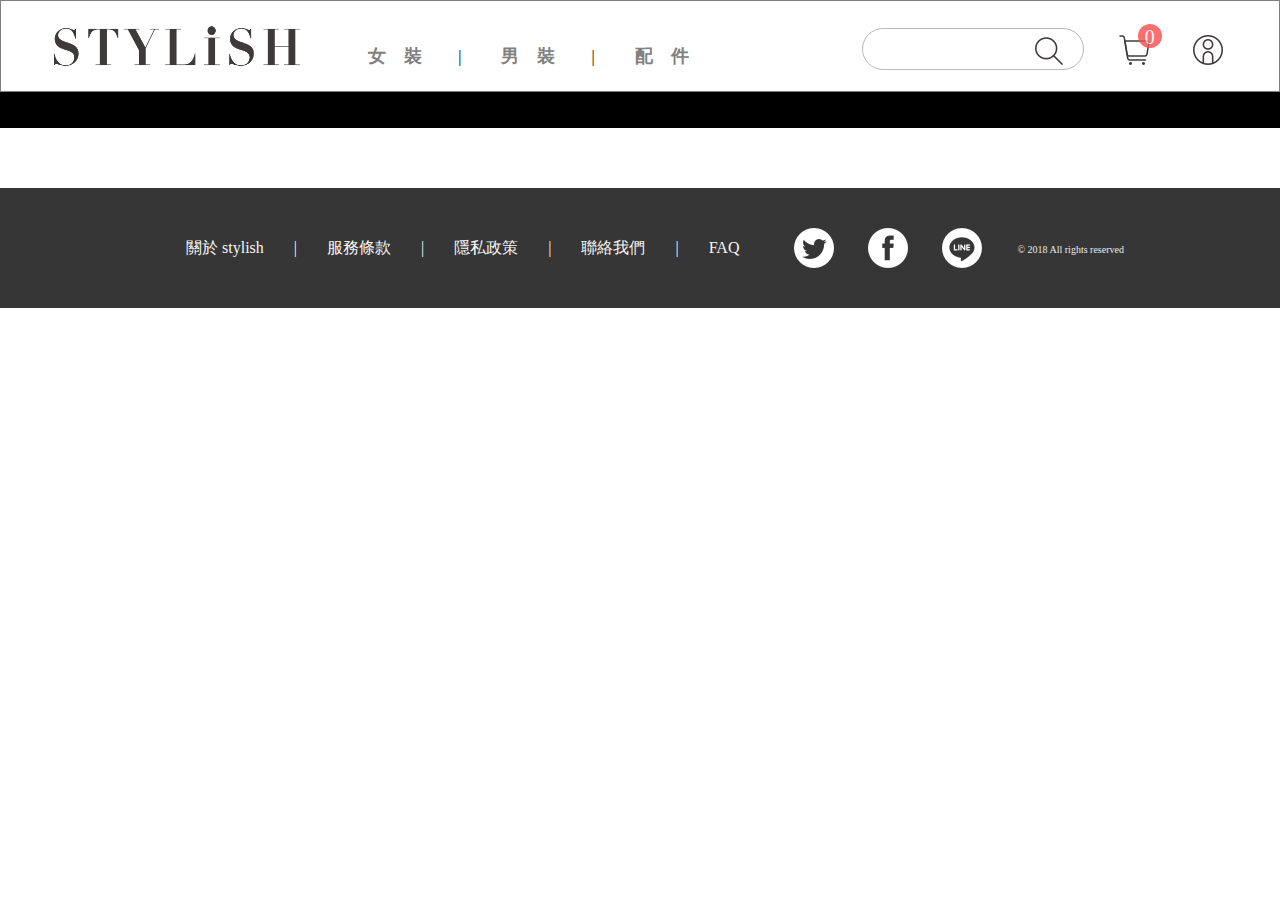
<file: index.html>
<!DOCTYPE html>
<html lang="en">
<head>
  <!-- Global site tag (gtag.js) - Google Analytics -->
  <script async src="https://www.googletagmanager.com/gtag/js?id=UA-168405424-1"></script>
  <script>
    window.dataLayer = window.dataLayer || [];
    function gtag(){dataLayer.push(arguments);}
    gtag('js', new Date());

    gtag('config', 'UA-168405424-1');
  </script>

  <meta charset="UTF-8">
  <meta name="viewport" content="width=device-width, initial-scale=1.0">
  <link rel="stylesheet" href="./homepage.css">
  <title>Stylish</title>
</head>
<body>
  <div id="status">
  </div>
  <div class="container" id="main">
    <div class="header">
      <div class="header__logo" id="logo">
        <a href="./index.html"></a>
      </div>
      <div class="mobile__search" id="mobile-search-img">
        <a href="#" onclick="clickInput()"></a>
      </div>
      <div class="mobile__input" id="mobile-search">
        <span onclick="cancelInput()">×</span><input type="text" id="mobile-input">
      </div>
      <nav class="header__nav">
        <a href="?tag=women" onclick="getProducts('women')" id="women">女 &nbsp;&nbsp; 裝</a><span>|</span>
        <a href="?tag=men" onclick="getProducts('men')" id="men">男 &nbsp;&nbsp; 裝</a><span>|</span>
        <a href="?tag=accessories" onclick="getProducts('accessories')" id="accessories">配 &nbsp;&nbsp; 件</a>
      </nav>
      <div class="header__items">
        <div>
          <input type="text" id="web-input">
          <a href="./shoppingCart.html" id="cart" data-text=""></a>
          <a href="#" onclick="checkLoginState()"></a>
        </div>
      </div>
    </div>
    <div class="cuttingline"></div>
    <div class="mobilemenu">
      <nav>
        <a href="?tag=women" onclick="getProducts('women')" id="mobilemenu-women">女 &nbsp;&nbsp; 裝</a><span>|</span>
        <a href="?tag=men" onclick="getProducts('men')" id="mobilemenu-men">男 &nbsp;&nbsp; 裝</a><span>|</span>
        <a href="?tag=accessories" onclick="getProducts('accessories')" id="mobilemenu-accessories">配 &nbsp;&nbsp; 件</a>
      </nav>
    </div>
    <div class="wrapper" id="wrapper">
      <div class="banner" id="banner">
      </div>
    </div>
    <div class="product" id="product">
    </div>
    <div class="footer">
      <div class="footer__breadcrums">
        <nav>
          <a href="#">關於 stylish</a><span>|</span>
          <a href="#">服務條款</a><span>|</span>
          <a href="#">隱私政策</a><span>|</span>
          <a href="#">聯絡我們</a><span>|</span>
          <a href="#">FAQ</a>
        </nav>
      </div>
      <div class="footer__icons">
        <a href="#"><img src="./images/twitter.png" alt=""></a>
        <a href="#"><img src="./images/facebook.png" alt=""></a>
        <a href="#"><img src="./images/line.png" alt=""></a>
      </div>
      <div class="footer__copyright">
        <span>&copy; 2018 All rights reserved</span>
      </div>
    </div>
    <div class="footer__mobile">
      <div class="footer__mobile__menu">
        <div>
          <a href="#">關於 stylish</a>
          <a href="#">服務條款</a>
          <a href="#">隱私政策</a>
        </div>
        <div>
          <a href="#">聯絡我們</a>
          <a href="#">FAQ</a>
        </div>
        <div>
          <img src="./images/twitter.png">
          <img src="./images/facebook.png">
          <img src="./images/line.png">
        </div>
      </div>
      <div class="footer__mobile__copyright">
        <span>&copy; 2018 All rights reserved</span>
      </div>
    </div>
    <div class="feature">
      <div class="feature__shoppingcart">
        <a href="./shoppingCart.html" class="feature__shoppingcart__image" id="m-cart" data-text=""></a>
        <div>購物車</div>
      </div>
      <div>|</div>
      <div class="feature__member">
        <a class="feature__member__image" href="#" onclick="checkLoginState()"></a>
        <div>會員</div>
      </div>
    </div>
  </div>
  <script src="./homepage.js"></script>
</body>
</html>
</file>
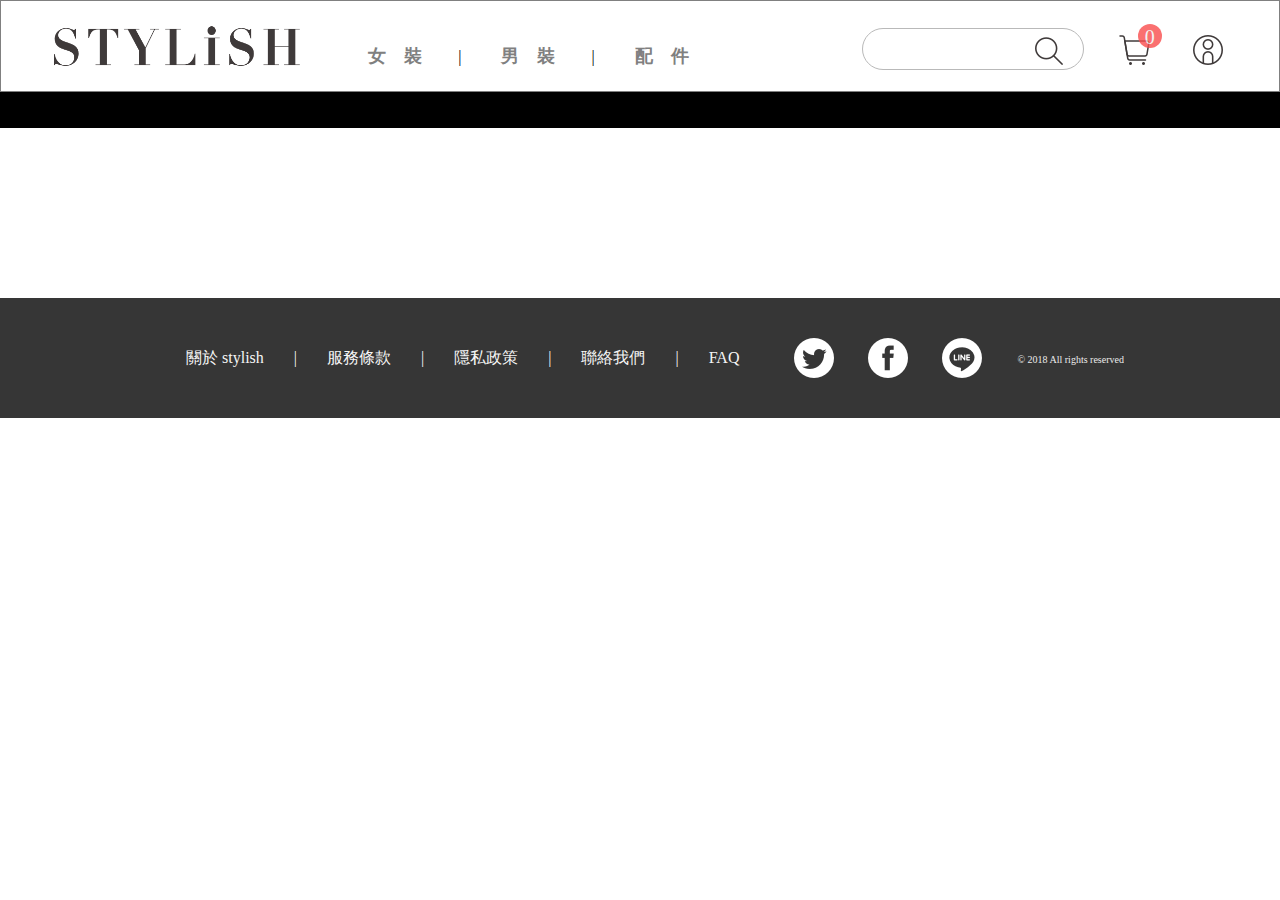
<file: productDetail.html>
<!DOCTYPE html>
<html lang="en">
<head>
  <!-- Global site tag (gtag.js) - Google Analytics -->
  <script async src="https://www.googletagmanager.com/gtag/js?id=UA-168405424-1"></script>
  <script>
    window.dataLayer = window.dataLayer || [];
    function gtag(){dataLayer.push(arguments);}
    gtag('js', new Date());

    gtag('config', 'UA-168405424-1');
  </script>

  <meta charset="UTF-8">
  <meta name="viewport" content="width=device-width, initial-scale=1.0">
  <link rel="stylesheet" href="./productDetail.css">
  <title>ProductDetail</title>
</head>
<body>
  <div class="container" id="main">
    <div class="header">
      <div class="header__logo" id="logo">
        <a href="./index.html"></a>
      </div>
      <div class="mobile__search" id="mobile-search-img">
        <a href="#" onclick="clickInput()"></a>
      </div>
      <div class="mobile__input" id="mobile-search">
        <span onclick="cancelInput()">×</span><input type="text" id="mobile-input">
      </div>
      <nav class="header__nav">
        <a href="./index.html?tag=women" id="women">女 &nbsp;&nbsp; 裝</a><span>|</span>
        <a href="./index.html?tag=men" id="men">男 &nbsp;&nbsp; 裝</a><span>|</span>
        <a href="./index.html?tag=accessories" id="accessories">配 &nbsp;&nbsp; 件</a>
      </nav>
      <div class="header__items">
        <div>
          <input type="text" id="web-input">
          <a href="./shoppingCart.html" id="cart" data-text=""></a>
          <a href="#" onclick="checkLoginState()"></a>
        </div>
      </div>
    </div>
    <div class="cuttingline"></div>
    <div class="mobilemenu">
      <nav>
        <a href="./index.html?tag=women" id="mobilemenu-women">女 &nbsp;&nbsp; 裝</a><span>|</span>
        <a href="./index.html?tag=men" id="mobilemenu-men">男 &nbsp;&nbsp; 裝</a><span>|</span>
        <a href="./index.html?tag=accessories" id="mobilemenu-accessories">配 &nbsp;&nbsp; 件</a>
      </nav>
    </div>
    <div class="productdetail__wrapper">
      <div class="productdetail__header" id="header">
      </div>
      <div class="productdetail__cuttingline" id="cuttingline">
      </div>
      <div class="productdetail__content" id="content"></div>
    </div>
    <div class="footer">
      <div class="footer__breadcrums">
        <nav>
          <a href="#">關於 stylish</a><span>|</span>
          <a href="#">服務條款</a><span>|</span>
          <a href="#">隱私政策</a><span>|</span>
          <a href="#">聯絡我們</a><span>|</span>
          <a href="#">FAQ</a>
        </nav>
      </div>
      <div class="footer__icons">
        <a href="#"><img src="./images/twitter.png" alt=""></a>
        <a href="#"><img src="./images/facebook.png" alt=""></a>
        <a href="#"><img src="./images/line.png" alt=""></a>
      </div>
      <div class="footer__copyright">
        <span>&copy; 2018 All rights reserved</span>
      </div>
    </div>
    <div class="footer__mobile">
      <div class="footer__mobile__menu">
        <div>
          <a href="#">關於 stylish</a>
          <a href="#">服務條款</a>
          <a href="#">隱私政策</a>
        </div>
        <div>
          <a href="#">聯絡我們</a>
          <a href="#">FAQ</a>
        </div>
        <div>
          <img src="./images/twitter.png">
          <img src="./images/facebook.png">
          <img src="./images/line.png">
        </div>
      </div>
      <div class="footer__mobile__copyright">
        <span>&copy; 2018 All rights reserved</span>
      </div>
    </div>
    <div class="feature">
      <div class="feature__shoppingcart">
        <a href="./shoppingCart.html" class="feature__shoppingcart__image" id="m-cart" data-text=""></a>
        <div>購物車</div>
      </div>
      <div>|</div>
      <div class="feature__member">
        <a class="feature__member__image" href="#" onclick="checkLoginState()"></a>
        <div>會員</div>
      </div>
    </div>
  </div>
  <script src="./productDetail.js"></script>
</body>
</html>
</file>
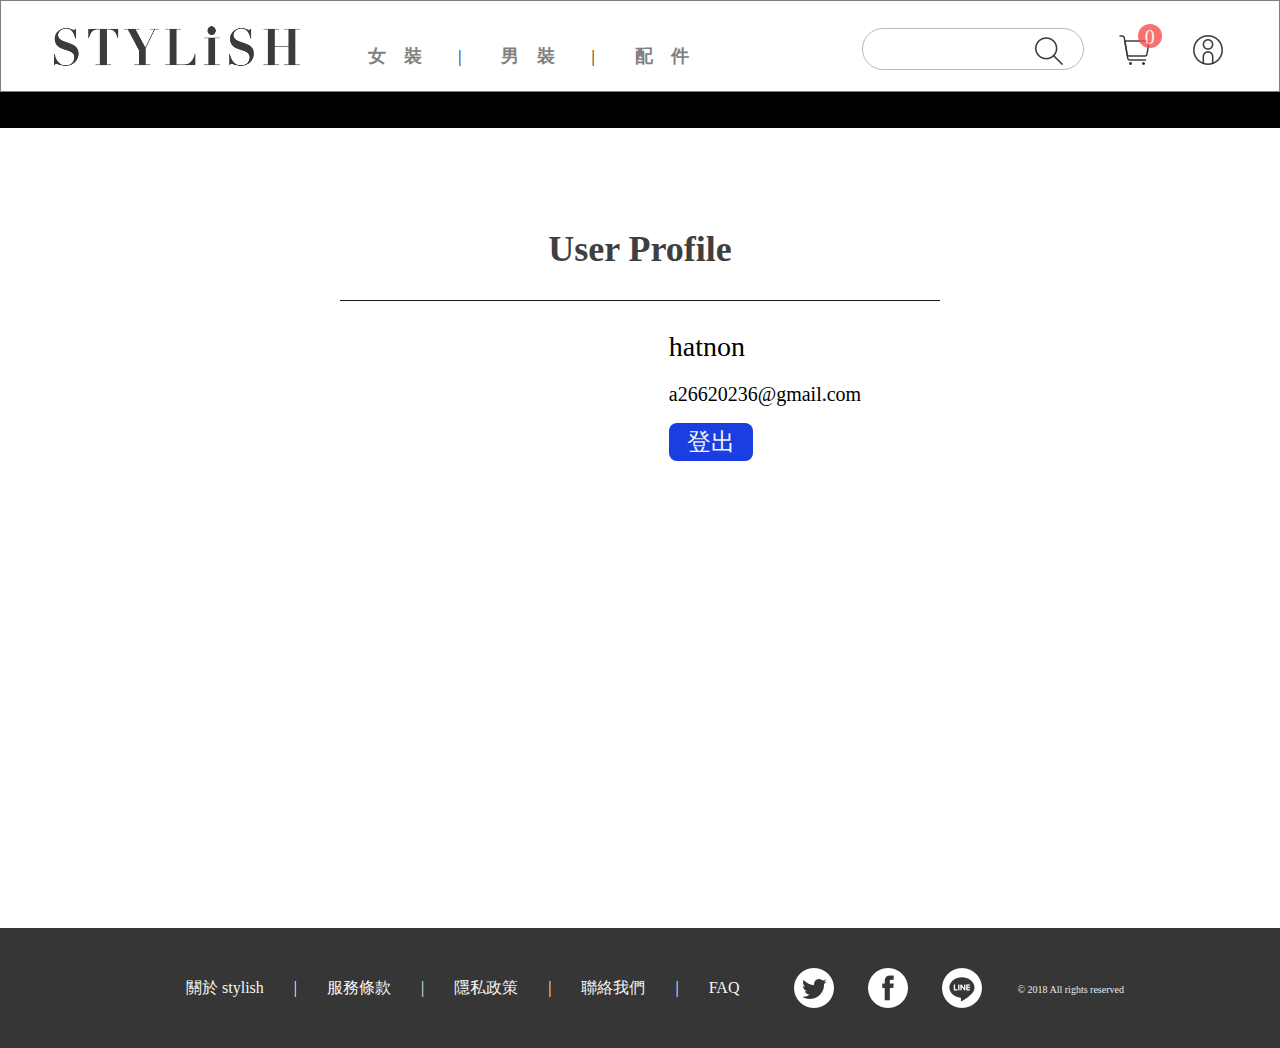
<file: profile.html>
<!DOCTYPE html>
<html lang="en">
<head>
  <!-- Global site tag (gtag.js) - Google Analytics -->
  <script async src="https://www.googletagmanager.com/gtag/js?id=UA-168405424-1"></script>
  <script>
    window.dataLayer = window.dataLayer || [];
    function gtag(){dataLayer.push(arguments);}
    gtag('js', new Date());

    gtag('config', 'UA-168405424-1');
  </script>

  <meta charset="UTF-8">
  <meta name="viewport" content="width=device-width, initial-scale=1.0">
  <title>Profile</title>
  <link rel="stylesheet" href="./profile.css">
</head>
<body>
  <div class="container" id="main">
    <div class="header">
      <div class="header__logo" id="logo">
        <a href="./index.html"></a>
      </div>
      <div class="mobile__search" id="mobile-search-img">
        <a href="#" onclick="clickInput()"></a>
      </div>
      <div class="mobile__input" id="mobile-search">
        <span onclick="cancelInput()">×</span><input type="text" id="mobile-input">
      </div>
      <nav class="header__nav">
        <a href="./index.html?tag=women" id="women">女 &nbsp;&nbsp; 裝</a><span>|</span>
        <a href="./index.html?tag=men" id="men">男 &nbsp;&nbsp; 裝</a><span>|</span>
        <a href="./index.html?tag=accessories" id="accessories">配 &nbsp;&nbsp; 件</a>
      </nav>
      <div class="header__items">
        <div>
          <input type="text" id="web-input">
          <a href="./shoppingCart.html" id="cart" data-text=""></a>
          <a href="./profile.html" onclick="checkLoginState()"></a>
        </div>
      </div>
    </div>
    <div class="cuttingline"></div>
    <div class="mobilemenu">
      <nav>
        <a href="./index.html?tag=women" id="mobilemenu-women">女 &nbsp;&nbsp; 裝</a><span>|</span>
        <a href="./index.html?tag=men" id="mobilemenu-men">男 &nbsp;&nbsp; 裝</a><span>|</span>
        <a href="./index.html?tag=accessories" id="mobilemenu-accessories">配 &nbsp;&nbsp; 件</a>
      </nav>
    </div>
    <div class="profile">
      <div class="profile__wrapper">
        <div class="profile__header">User Profile</div>
        <div></div>
        <div>
          <div class="profile__img"></div>
          <div class="profile__inform">
            <div class="profile__name">hatnon</div>
            <div class="profile__email">a26620236@gmail.com</div>
            <a class="logout" onclick="logout()">登出</a>
          </div>
        </div>
      </div>
    </div>
    <div class="footer">
      <div class="footer__breadcrums">
        <nav>
          <a href="#">關於 stylish</a><span>|</span>
          <a href="#">服務條款</a><span>|</span>
          <a href="#">隱私政策</a><span>|</span>
          <a href="#">聯絡我們</a><span>|</span>
          <a href="#">FAQ</a>
        </nav>
      </div>
      <div class="footer__icons">
        <a href="#"><img src="./images/twitter.png" alt=""></a>
        <a href="#"><img src="./images/facebook.png" alt=""></a>
        <a href="#"><img src="./images/line.png" alt=""></a>
      </div>
      <div class="footer__copyright">
        <span>&copy; 2018 All rights reserved</span>
      </div>
    </div>
    <div class="footer__mobile">
      <div class="footer__mobile__menu">
        <div>
          <a href="#">關於 stylish</a>
          <a href="#">服務條款</a>
          <a href="#">隱私政策</a>
        </div>
        <div>
          <a href="#">聯絡我們</a>
          <a href="#">FAQ</a>
        </div>
        <div>
          <img src="./images/twitter.png">
          <img src="./images/facebook.png">
          <img src="./images/line.png">
        </div>
      </div>
      <div class="footer__mobile__copyright">
        <span>&copy; 2018 All rights reserved</span>
      </div>
    </div>
    <div class="feature">
      <div class="feature__shoppingcart">
        <a href="./shoppingCart.html" class="feature__shoppingcart__image" id="m-cart" data-text=""></a>
        <div>購物車</div>
      </div>
      <div>|</div>
      <div class="feature__member">
        <a class="feature__member__image" href="./profile.html"></a>
        <div>會員</div>
      </div>
    </div>
  </div>
  <script src="./profile.js"></script>
</body>
</html>
</file>
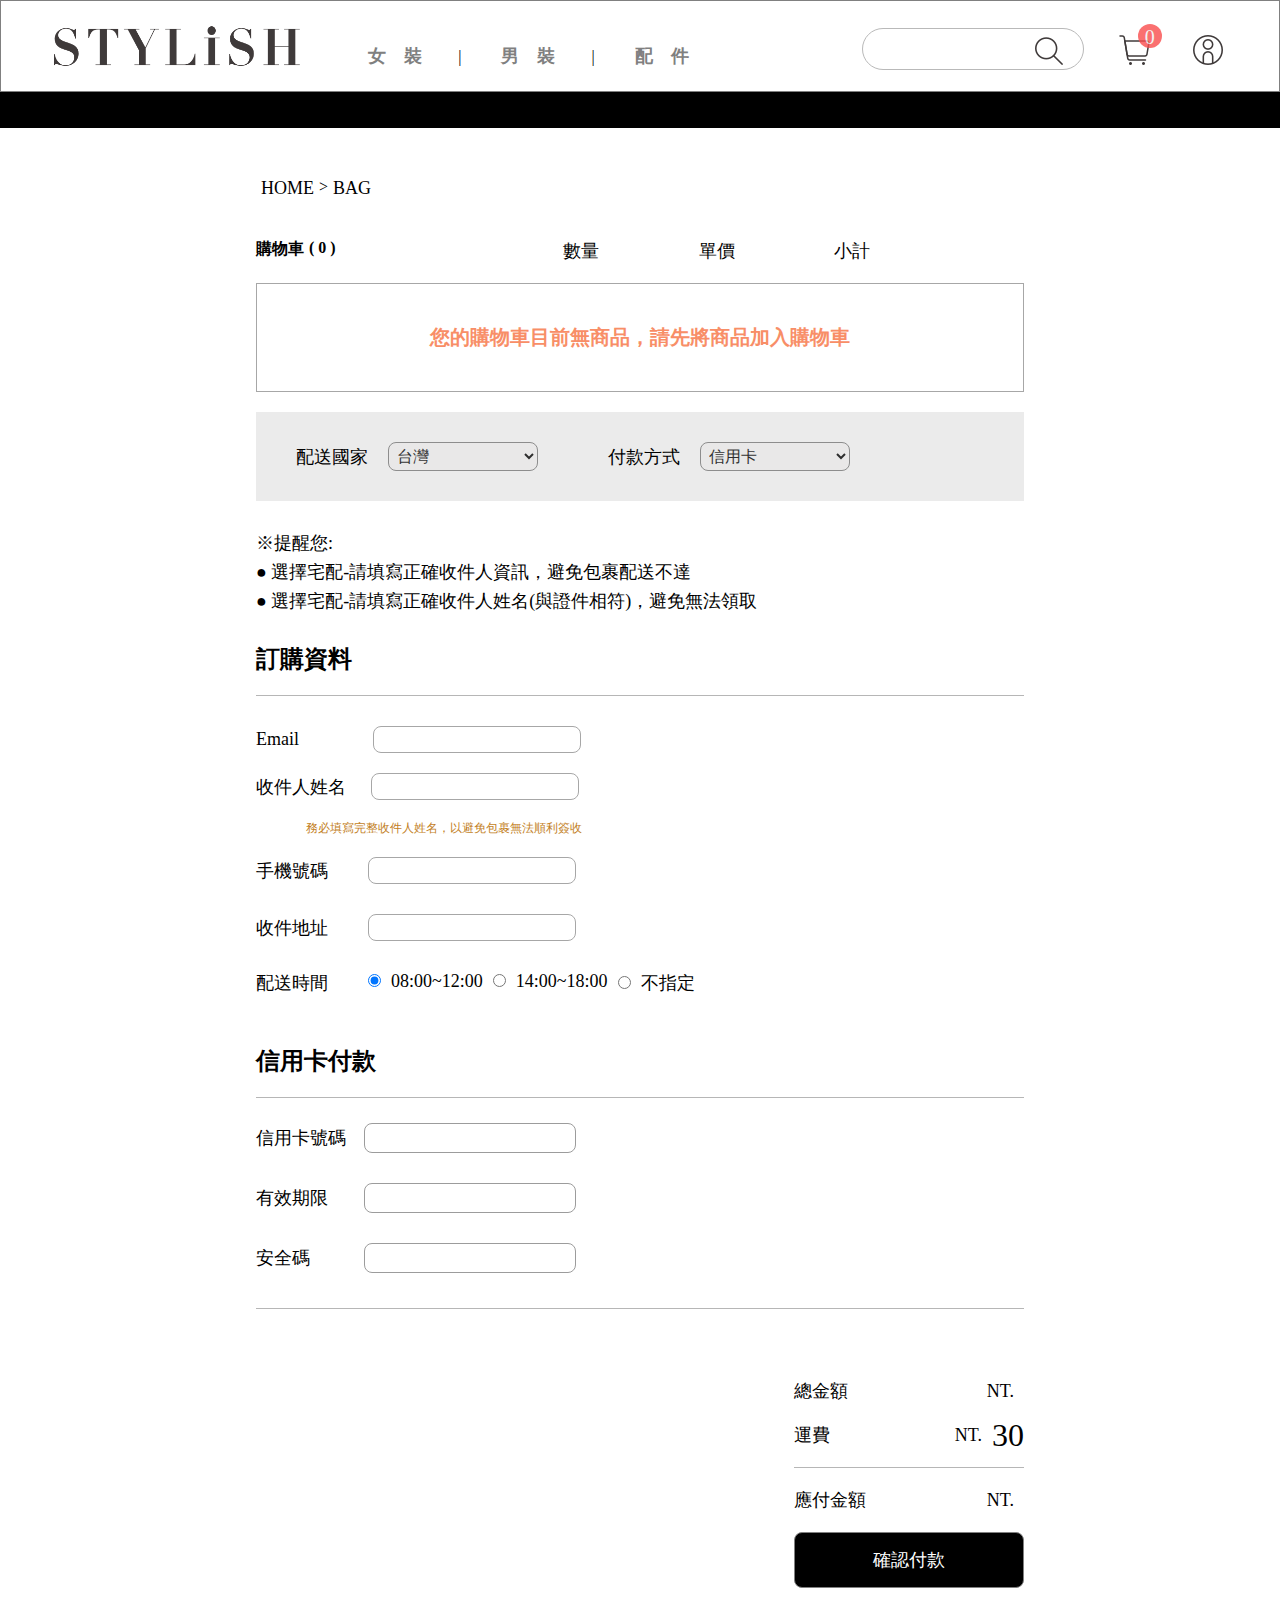
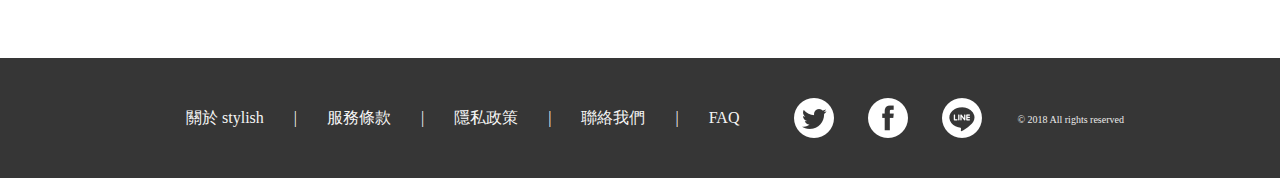
<file: shoppingCart.html>
<!DOCTYPE html>
<html lang="en">
<head>
  <!-- Global site tag (gtag.js) - Google Analytics -->
  <script async src="https://www.googletagmanager.com/gtag/js?id=UA-168405424-1"></script>
  <script>
    window.dataLayer = window.dataLayer || [];
    function gtag(){dataLayer.push(arguments);}
    gtag('js', new Date());

    gtag('config', 'UA-168405424-1');
  </script>

  <meta charset="UTF-8">
  <meta name="viewport" content="width=device-width, initial-scale=1.0">
  <title>ShoppingCart</title>
  <link rel="stylesheet" href="./shoppingCart.css">
</head>
<body>
  <div class="container" id="main">
    <div class="header">
      <div class="header__logo" id="logo">
        <a href="./index.html"></a>
      </div>
      <div class="mobile__search" id="mobile-search-img">
        <a href="#" onclick="clickInput()"></a>
      </div>
      <div class="mobile__input" id="mobile-search">
        <span onclick="cancelInput()">×</span><input type="text" id="mobile-input">
      </div>
      <nav class="header__nav">
        <a href="./index.html?tag=women" id="women">女 &nbsp;&nbsp; 裝</a><span>|</span>
        <a href="./index.html?tag=men" id="men">男 &nbsp;&nbsp; 裝</a><span>|</span>
        <a href="./index.html?tag=accessories" id="accessories">配 &nbsp;&nbsp; 件</a>
      </nav>
      <div class="header__items">
        <div>
          <input type="text" id="web-input">
          <a href="./shoppingCart.html" id="cart" data-text=""></a>
          <a href="#" onclick="checkLoginState()"></a>
        </div>
      </div>
    </div>
    <div class="cuttingline"></div>
    <div class="mobilemenu">
      <nav>
        <a href="./index.html?tag=women" id="mobilemenu-women">女 &nbsp;&nbsp; 裝</a><span>|</span>
        <a href="./index.html?tag=men" id="mobilemenu-men">男 &nbsp;&nbsp; 裝</a><span>|</span>
        <a href="./index.html?tag=accessories" id="mobilemenu-accessories">配 &nbsp;&nbsp; 件</a>
      </nav>
    </div>
    <div class="shoppingcart__wrapper">
      <div class="shoppingcart__index">
        <a href="./index.html">HOME</a>
        <div>></div>
        <a href="">BAG</a>
      </div>
      <div class="shoppingcart__items">
        <div class="shoppingcart__items__header">
          <div>
            <div>購物車</div>
            <div id="cartquantity"></div>
          </div>
          <div>
            <div>數量</div>
            <div>單價</div>
            <div>小計</div>
          </div>
        </div>
        <div class="shoppingcart__items__content" id="items">  
          <div class="items__empty">您的購物車目前無商品，請先將商品加入購物車</div>
        </div>
      </div>
      <div class="shopping__cart__delivery">
        <div>
          <div>配送國家</div>
          <div>
            <select name="country" id="" class="delivery">
              <option value="">台灣</option>
              <option value="">美國</option>
              <option value="">日本</option>
              <option value="">歐洲</option>
            </select>
          </div>
        </div>
        <div>
          <div>付款方式</div>
          <div>
            <select name="pay"" id="" class="delivery">
              <option value="">信用卡</option>
              <option value="">ATM</option>
              <option value="">宅配貨到付款</option>
            </select>
          </div>
        </div>
      </div>
      <div class="shopping__cart__remind">
        <div>※提醒您:</div>
        <div>● 選擇宅配-請填寫正確收件人資訊，避免包裹配送不達</div>
        <div>● 選擇宅配-請填寫正確收件人姓名(與證件相符)，避免無法領取</div>
      </div>
      <div class="shopping__cart__inform">
        <div>訂購資料</div>
        <div></div>
        <div>Email
          <input type="text" id="email">
        </div>
        <div>收件人姓名
          <input type="text" id="name">
        </div>
        <div>務必填寫完整收件人姓名，以避免包裹無法順利簽收</div>
        <div>手機號碼
          <input type="text" id="phone">
        </div>
        <div>收件地址
          <input type="text" id="address">
        </div>
        <div class="delivery__time">
          <div>配送時間</div>
          <div>
            <div><input type="radio" name="deliverytime" value="morning" checked>08:00~12:00</div>
            <div><input type="radio" name="deliverytime" value="afternoon">14:00~18:00</div>
            <div><input type="radio" name="deliverytime" value="anytime">不指定</div>
          </div>
        </div>
      </div>
      <div class="shopping__cart__payment">
        <div>信用卡付款</div>
        <div></div>
        <div>
          <div>信用卡號碼</div>
          <div class="tpfield" id="card-number"></div>
        </div>
        <div>
          <div>有效期限</div>
          <div class="tpfield" id="card-expiration-date"></div>
        </div>
        <div>
          <div>安全碼</div>
          <div class="tpfield" id="card-ccv"></div>
        </div>
        <div></div>
      </div>
      <div class="shopping__cart__submit">
        <div class="shopping__cart__send">
          <div>
            <div>總金額</div>
            <div>
              <div>NT.</div>
              <div class="shopping__cart__subtotal"></div>
            </div>
          </div>
          <div>
            <div>運費</div>
            <div>
              <div>NT.</div>
              <div class="shopping__cart__shippingfee">30</div>
            </div>
          </div>
          <div></div>
          <div>
            <div>應付金額</div>
            <div>
              <div>NT.</div>
              <div class="shopping__cart__totolprice"></div>
            </div>
          </div>
          <div id="submit">確認付款</div>
        </div>
      </div>
      <div class="mobile__submit" id="mobile-submit">確認付款</div>
    </div>
    <div class="footer">
      <div class="footer__breadcrums">
        <nav>
          <a href="#">關於 stylish</a><span>|</span>
          <a href="#">服務條款</a><span>|</span>
          <a href="#">隱私政策</a><span>|</span>
          <a href="#">聯絡我們</a><span>|</span>
          <a href="#">FAQ</a>
        </nav>
      </div>
      <div class="footer__icons">
        <a href="#"><img src="./images/twitter.png" alt=""></a>
        <a href="#"><img src="./images/facebook.png" alt=""></a>
        <a href="#"><img src="./images/line.png" alt=""></a>
      </div>
      <div class="footer__copyright">
        <span>&copy; 2018 All rights reserved</span>
      </div>
    </div>
    <div class="footer__mobile">
      <div class="footer__mobile__menu">
        <div>
          <a href="#">關於 stylish</a>
          <a href="#">服務條款</a>
          <a href="#">隱私政策</a>
        </div>
        <div>
          <a href="#">聯絡我們</a>
          <a href="#">FAQ</a>
        </div>
        <div>
          <img src="./images/twitter.png">
          <img src="./images/facebook.png">
          <img src="./images/line.png">
        </div>
      </div>
      <div class="footer__mobile__copyright">
        <span>&copy; 2018 All rights reserved</span>
      </div>
    </div>
    <div class="feature">
      <div class="feature__shoppingcart">
        <a href="./shoppingCart.html" class="feature__shoppingcart__image" id="m-cart" data-text=""></a>
        <div>購物車</div>
      </div>
      <div>|</div>
      <div class="feature__member">
        <a class="feature__member__image" href="./profile.html"></a>
        <div>會員</div>
      </div>
    </div>
  </div>

  <script src="https://js.tappaysdk.com/tpdirect/v5.2.0"></script>
  <script src="./shoppingCart.js"></script>
</body>
</html>
</file>
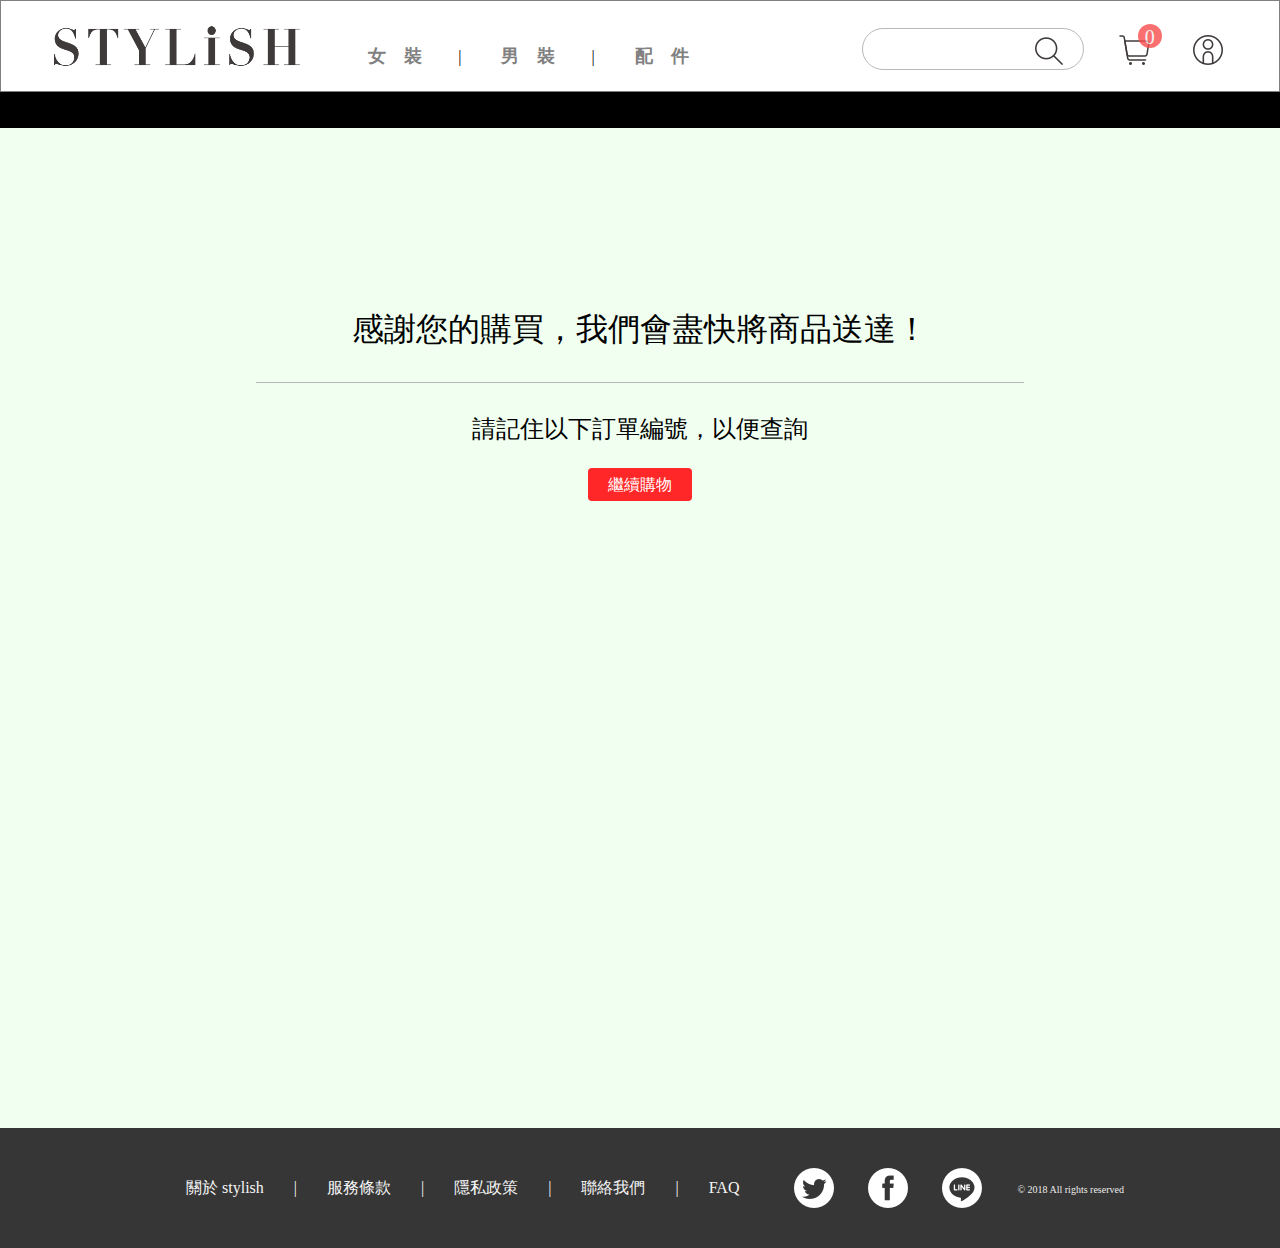
<file: thankYouPage.html>
<!DOCTYPE html>
<html lang="en">
<head>
  <!-- Global site tag (gtag.js) - Google Analytics -->
  <script async src="https://www.googletagmanager.com/gtag/js?id=UA-168405424-1"></script>
  <script>
    window.dataLayer = window.dataLayer || [];
    function gtag(){dataLayer.push(arguments);}
    gtag('js', new Date());

    gtag('config', 'UA-168405424-1');
  </script>

  <meta charset="UTF-8">
  <meta name="viewport" content="width=device-width, initial-scale=1.0">
  <title>ThankYouPage</title>
  <link rel="stylesheet" href="./thankYouPage.css">
</head>
<body>
  <div class="container" id="main">
    <div class="header">
      <div class="header__logo" id="logo">
        <a href="./index.html"></a>
      </div>
      <div class="mobile__search" id="mobile-search-img">
        <a href="#" onclick="clickInput()"></a>
      </div>
      <div class="mobile__input" id="mobile-search">
        <span onclick="cancelInput()">×</span><input type="text" id="mobile-input">
      </div>
      <nav class="header__nav">
        <a href="./index.html?tag=women" id="women">女 &nbsp;&nbsp; 裝</a><span>|</span>
        <a href="./index.html?tag=men" id="men">男 &nbsp;&nbsp; 裝</a><span>|</span>
        <a href="./index.html?tag=accessories" id="accessories">配 &nbsp;&nbsp; 件</a>
      </nav>
      <div class="header__items">
        <div>
          <input type="text" id="web-input">
          <a href="./shoppingCart.html" id="cart" data-text=""></a>
          <a href="#" onclick="checkLoginState()"></a>
        </div>
      </div>
    </div>
    <div class="cuttingline"></div>
    <div class="mobilemenu">
      <nav>
        <a href="./index.html?tag=women" id="mobilemenu-women">女 &nbsp;&nbsp; 裝</a><span>|</span>
        <a href="./index.html?tag=men" id="mobilemenu-men">男 &nbsp;&nbsp; 裝</a><span>|</span>
        <a href="./index.html?tag=accessories" id="mobilemenu-accessories">配 &nbsp;&nbsp; 件</a>
      </nav>
    </div>
    <div class="content">
      <div>
        <div>感謝您的購買，我們會盡快將商品送達！</div>
        <div></div>
        <div>請記住以下訂單編號，以便查詢</div>
        <div id="shippingId"></div>
        <div><a href="./index.html">繼續購物</a></div>
      </div>
    </div>

    <div class="footer">
      <div class="footer__breadcrums">
        <nav>
          <a href="#">關於 stylish</a><span>|</span>
          <a href="#">服務條款</a><span>|</span>
          <a href="#">隱私政策</a><span>|</span>
          <a href="#">聯絡我們</a><span>|</span>
          <a href="#">FAQ</a>
        </nav>
      </div>
      <div class="footer__icons">
        <a href="#"><img src="./images/twitter.png" alt=""></a>
        <a href="#"><img src="./images/facebook.png" alt=""></a>
        <a href="#"><img src="./images/line.png" alt=""></a>
      </div>
      <div class="footer__copyright">
        <span>&copy; 2018 All rights reserved</span>
      </div>
    </div>
    <div class="footer__mobile">
      <div class="footer__mobile__menu">
        <div>
          <a href="#">關於 stylish</a>
          <a href="#">服務條款</a>
          <a href="#">隱私政策</a>
        </div>
        <div>
          <a href="#">聯絡我們</a>
          <a href="#">FAQ</a>
        </div>
        <div>
          <img src="./images/twitter.png">
          <img src="./images/facebook.png">
          <img src="./images/line.png">
        </div>
      </div>
      <div class="footer__mobile__copyright">
        <span>&copy; 2018 All rights reserved</span>
      </div>
    </div>
    <div class="feature">
      <div class="feature__shoppingcart">
        <a href="./shoppingCart.html" class="feature__shoppingcart__image" id="m-cart" data-text=""></a>
        <div>購物車</div>
      </div>
      <div>|</div>
      <div class="feature__member">
        <a class="feature__member__image" href="./profile.html"></a>
        <div>會員</div>
      </div>
    </div>
  </div>
  <script src="./thankYouPage.js"></script>
</body>
</html>
</file>
<file: homepage.css>
@media screen and (min-width: 1200px) {
  * {
    margin: 0;
    padding: 0;
  }
  img {
    vertical-align: middle;
  }
  .header {
    padding: 20px 4%;
    border: 1px solid gray;
    display: flex;
    align-items: center;
  }
  .header__logo :nth-child(1) {
    width: 250px;
    height: 50px;
    display: block;
    text-decoration: none;
    background: url(./images/logo.png) no-repeat;
    background-size: 250px 50px;
  }
  .header__nav {
    margin: 20px 30px 0px ;
  } 
  .header__nav a {
    margin: 0px 36px;
    text-decoration: none;
    color: gray;
    font-size: 18px;
    font-weight: bolder;
    display: inline-block;
  }
  .header__nav a:hover {
    color: rgb(165, 107, 0);
  }
  .mobilemenu {
    display: none;
  }
  .mobile__input {
    display: none;
  }
  .header__items {
    margin-left: auto;
    padding: 6px 0 0 0;
  }
  .header__items div {
    display: flex;
  }
  .header__items a {
    margin-left: 30px;
  }
  .header__items :nth-child(2){
    width: 42px;
    height: 42px;
    text-decoration: none;
    display: inline-block;
    background: url(./images/cart.png);
    position: relative;
  }
  .header__items :nth-child(2):hover {
    background: url(./images/cart-hover.png);
  }
  .header__items :nth-child(2)::after{
    content: attr(data-text);
    width: 20px;
    height: 20px;
    padding: 2px;
    text-align: center;
    border-radius: 50%;
    color: rgb(240, 240, 240);
    background-color: rgb(250, 77, 77);
    opacity: 0.8;
    font-size: 20px;
    position: absolute;
    top: -4px;
    right: -6px;
    display: flex;
    justify-content: center;
  }
  .header__items :nth-child(3){
    width: 42px;
    height: 42px;
    text-decoration: none;
    display: inline-block;
    background: url(./images/member.png);
  }
  .header__items :nth-child(3):hover {
    background: url(./images/member-hover.png);
  }
  .header__items input {
    width: 200px;
    height: 40px;
    padding-left: 20px;
    font-size: 18px;
    border-radius: 30px;
    border: 1px solid rgb(185, 185, 185);
    background: url(./images/search.png) no-repeat;
    background-position: top 0.01px right 12px;
    outline: none;
  }
  .header__items img {
    margin-left: 40px;
  }
  .cuttingline {
    height: 36px;
    background-color: black;
  }
  .mobile__search {
    display: none;
  }
  .mobile__input {
    display: none;
  }
  .wrapper {
    position: relative;
    overflow-x: hidden;
  }
  .banner {
    --n:0;
    --i:0;
    width: 100%;
    width: calc(var(--n)*100%);
    transform: translate(calc(var(--i,0) / var(--n) * -100%));
    transition: transform 0.5s ease-out;
    display: flex;
  }
  .banner__img {
    width: 100%;
    width: calc(100%/var(--n));
    height: 400px;
    position: relative;
  }
  .banner__content {
    position: absolute;
    top: 30%;
    right: 70%;
    font-size: 20px;
    font-weight: bolder;
    color: rgb(133, 132, 132);
  }
  .banner__img p {
    line-height: 50px;
  }
  .banner__dot {
    width: 10px;
    height: 10px;
    margin: 0 20px;
    border-radius: 50%;
    display: inline-block;
    background-color: #9e9e9e;
  }
  .banner__dot:hover {
    cursor: pointer;
  }
  .banner__dots {
    position: absolute;
    bottom: 5%;
    left: 50%;
    transform: translateX(-50%);
  }
  .product {
    width: 1200px;
    margin: 60px auto;
  }
  .product__items {
    text-decoration: none;
    float: left;
  }
  .product__items img {
    margin: 20px 50px;
    width: 300px;
  }
  .product__items > div {
    display: flex;
    margin-left: 40px;
  }
  .product__items__color {
    width: 28px;
    height: 28px;
    margin: 0 10px;
    border: 1px solid rgb(243, 243, 243);
  }
  .product__items span {
    margin: 10px 50px;
    display: block;
    font-size: 20px;
    color: gray;
  }
  .clear-fix {
    clear: both;
  }
  .footer {
    width: 100%;
    height: 60px;
    padding: 30px 0px;
    background-color: rgb(54, 54, 54);
    display: flex;
    justify-content: center;
    align-items: center;  
  }
  .footer__breadcrums nav {
    font-size: 0px;
  }
  .footer__breadcrums nav span {
    font-size: 16px;
    color: whitesmoke;
  }
  .footer__breadcrums nav a {
    margin: 0 30px;
    text-decoration: none;
    color: whitesmoke;
    font-size: 16px;
    line-height: 30px;
    display: inline-block;
  }
  .footer__breadcrums nav a:hover {
    color: rgb(165, 107, 0);
  } 
  .footer__icons {
    margin-left: 10px;
  }
  .footer__icons a {
    margin: 15px;
  }
  .footer__copyright {
    margin-left: 20px;
  }
  .footer__copyright span{
    font-size: 10px;
    color: rgb(235, 235, 235);
  }
  .footer__mobile {
    display: none;
  }
  .feature {
    display: none;
  }
}
@media screen and (max-width: 1200px) and (min-width: 500px){
  * {
    margin: 0;
    padding: 0;
  }
  img {
    vertical-align: middle;
  }
  .header {
    padding: 20px 5%;
    display: flex;
    justify-content: center;
    align-items: center;
    position: relative;
  }
  .header__logo :nth-child(1){
    width: 250px;
    height: 50px;
    display: block;
    text-decoration: none;
    background: url(./images/logo.png) no-repeat;
    background-size: 250px 50px;
  }
  .mobile__search {
    display: inline-block;
    position: absolute;
    right: 5%;
  }
  .mobile__search a{
    width: 50px;
    height: 50px;
    display: inline-block;
    background: url(./images/search.png);
    background-size: cover;
  }
  .header__nav {
    display: none;
  }
  .mobilemenu {
    padding: 30px 10%;
    display: flex;
    justify-content: center;
    background-color: rgb(63, 63, 63);
    color: whitesmoke;
  }
  .mobilemenu nav a {
    margin: 0px 30px;
    text-decoration: none;
    color: whitesmoke;
    font-size: 20px;
  }
  .mobile__input input {
    width: 350px;
    height: 40px;
    padding:5px 15px; 
    background:rgb(236, 236, 236); 
    border:0 none;
    border-radius: 10px;
    outline: none;
    font-size: 20px;
  }
  .mobile__input span {
    padding: 1px;
    border-radius: 70%;
    border: none;
    background: none;
    font-size: 50px;
    color: rgb(211, 211, 211);
    position: relative;
    top: -15px;
    right: -16px;
  }
  .header__items {
    display: none;
  }
  .mobile__input {
    display: none;
  }
  .wrapper {
    position: relative;
    overflow-x: hidden;
  }
  .banner {
    --n:0;
    --i:0;
    width: 100%;
    width: calc(var(--n)*100%);
    transform: translate(calc(var(--i,0) / var(--n) * -100%));
    transition: transform 0.5s ease-out;
    display: flex;
  }
  .banner__img {
    width: 100%;
    width: calc(100%/var(--n));
    height: 400px;
    position: relative;
  }
  .banner__content {
    margin-left: 10px;
    position: absolute;
    top: 30%;
    right: 60%;
    font-size: 16px;
    font-weight: bolder;
    color: rgb(133, 132, 132);
  }
  .banner__img p {
    line-height: 50px;
  }
  .banner__dot {
    width: 10px;
    height: 10px;
    margin: 0 20px;
    border-radius: 50%;
    display: inline-block;
    background-color: #9e9e9e;
  }
  .banner__dots {
    position: absolute;
    bottom: 5%;
    left: 50%;
    transform: translateX(-50%);
  }
  .product {
    margin: 30px auto;
    padding: 0px 50px;
    display: flex;
    flex-wrap: wrap;
  }
  .product__items {
    margin: 0 auto;
    width: 45%;
    text-decoration: none;
  }
  .product__items img {
    margin: 20px 0px;
    width: 100%; 
  }
  .product__items > div {
    display: flex;
    margin-left: -10px;
  }
  .product__items__color {
    width: 28px;
    height: 28px;
    margin: 0 10px;
    border: 1px solid rgb(243, 243, 243);
  }
  .product__items span {
    margin: 10px 0px;
    display: block;
    font-size: 20px;
    color: gray;
  }
  .clear-fix {
    clear: both;
  }
  .footer {
    display: none;
  }
  .footer__mobile {
    height: 160px;
    padding: 30px 50px;
    background: rgb(83, 83, 83);
  }
  .footer__mobile__menu {
    height: 140px;
    display: flex;
  }
  .footer__mobile__menu div {
    width: 33%;
    margin: 0 1px;
  }
  .footer__mobile__menu div a {
    padding: 5px;
    display: block;
    font-size: 18px;
    text-decoration: none;
    color: whitesmoke;
  }
  .footer__mobile__menu :nth-child(3) img {
    width: 36px;
    height: 36px;
    margin: 20px 1px;
  }
  .footer__mobile__copyright {
    height: 20px;
    text-align: center;
    color: rgb(192, 192, 192);
  }
  .feature{
    width: 100%;
    height: 80px;
    padding: 10px 200px;
    box-sizing: border-box;
    background-color: rgb(59, 59, 59);
    position: fixed;
    bottom: 0;
    display: flex;
    justify-content: space-between;
    align-items: center;
    color: whitesmoke;  
  }
  .feature > div {
    color: whitesmoke;
    font-size: 24px;
  }
  .feature__shoppingcart {
    display: flex;
    align-items: center ;
  }
  .feature__shoppingcart div {
    margin-left: 10px;
  }
  .feature__shoppingcart__image {
    width: 50px;
    height: 50px;
    display: block;
    background: url(./images/cart-mobile.png) no-repeat;
    background-size: cover;
    position: relative;
  }
  .feature__shoppingcart__image::after {
    content: attr(data-text);
    width: 20px;
    height: 20px;
    padding: 2px;
    text-align: center;
    border-radius: 50%;
    color: rgb(240, 240, 240);
    background-color: rgb(250, 77, 77);
    opacity: 0.8;
    font-size: 20px;
    position: absolute;
    top: -4px;
    right: 0px;
    display: flex;
    justify-content: center;
  }
  .feature__member {
    display: flex;
    align-items: center ;
  }
  .feature__member div {
    margin-left: 10px;
  }
  .feature__member__image {
    width: 50px;
    height: 50px;
    background: url(./images/member-mobile.png) no-repeat;
    background-size: cover;
  }
}
@media screen and (max-width: 700px) {
  * {
    margin: 0;
    padding: 0;
  }
  img {
    vertical-align: middle;
  }
  .header {
    padding: 20px 5%;
    display: flex;
    justify-content: center;
    align-items: center;
    position: relative;
  }
  .header__logo :nth-child(1){
    width: 250px;
    height: 50px;
    display: block;
    text-decoration: none;
    background: url(./images/logo.png) no-repeat;
    background-size: 250px 50px;
  }
  .mobile__search {
    display: inline-block;
    position: absolute;
    right: 5%;
  }
  .mobile__search a{
    width: 50px;
    height: 50px;
    display: inline-block;
    background: url(./images/search.png);
    background-size: cover;
  }
  .header__nav {
    display: none;
  }
  .mobilemenu {
    padding: 20px 10%;
    display: flex;
    justify-content: center;
    background-color: rgb(71, 71, 71);
    color: whitesmoke;
  }
  .mobilemenu nav a {
    margin: 0px 20px;
    text-decoration: none;
    color: whitesmoke;
    font-size: 16px;
  }
  .mobile__input input {
    padding:5px 15px; 
    background:rgb(236, 236, 236); 
    border:0 none;
    border-radius: 10px;
    outline: none;
    font-size: 24px;
  }
  .mobile__input span {
    padding: 1px;
    border-radius: 70%;
    border: none;
    background: none;
    font-size: 40px;
    color: rgb(211, 211, 211); 
    position: relative;
    top: -12px;
    right: -16px;
  }
  .header__items {
    display: none;
  }
  .mobile__input {
    display: none;
  }
  .wrapper {
    position: relative;
    overflow-x: hidden;
  }
  .banner {
    --n:0;
    --i:0;
    width: 100%;
    width: calc(var(--n)*100%);
    transform: translate(calc(var(--i,0) / var(--n) * -100%));
    transition: transform 0.5s ease-out;
    display: flex;
  }
  .banner__img {
    width: 100%;
    width: calc(100%/var(--n));
    height: 400px;
    position: relative;
  }
  .banner__content {
    position: absolute;
    top: 30%;
    right: 40%;
    font-size: 16px;
    font-weight: bolder;
    color: rgb(133, 132, 132);
  }
  .banner__img p {
    line-height: 50px;
  }
  .banner__dot {
    width: 10px;
    height: 10px;
    margin: 0 20px;
    border-radius: 50%;
    display: inline-block;
    background-color: #9e9e9e;
  }
  .banner__dots {
    position: absolute;
    bottom: 5%;
    left: 50%;
    transform: translateX(-50%);
  }
  .product {
    margin: 30px auto;
    padding: 0px 50px;
    display: flex;
    flex-wrap: wrap;
  }
  .product__items {
    margin: 0 auto;
    width: 45%;
    text-decoration: none;
  }
  .product__items img {
    width: 100%;
    margin: 10px 0;
  }
  .product__items > div {
    display: flex;
    margin-left: -5px;
  }
  .product__items__color {
    width: 20px;
    height: 20px;
    margin: 0 5px;
    border: 1px solid rgb(241, 241, 241);
  }
  .product__items span {
    margin: 5px 0;
    display: block;
    font-size: 12px;
    color: gray;
  }
  .clear-fix {
    clear: both;
  }
  .footer {
    display: none;
  }
  .footer__mobile {
    height: 150px;
    padding: 30px 50px;
    background: rgb(83, 83, 83);
  }
  .footer__mobile__menu {
    height: 140px;
    display: flex;
  }
  .footer__mobile__menu div {
    width: 33%;
    margin: 0 1px;
  }
  .footer__mobile__menu div a {
    padding: 5px;
    display: block;
    font-size: 14px;
    text-decoration: none;
    color: whitesmoke;
  }
  .footer__mobile__menu :nth-child(3) img {
    width: 28px;
    height: 28px;
    margin: 10px 1px;
  }
  .footer__mobile__copyright {
    height: 20px;
    text-align: center;
    color: rgb(192, 192, 192);
    font-size: 12px;
  }
  .feature{
    width: 100%;
    height: 80px;
    padding: 10px 40px;
    box-sizing: border-box;
    background-color: rgb(59, 59, 59);
    position: fixed;
    bottom: 0;
    display: flex;
    justify-content: space-between;
    align-items: center;
    color: whitesmoke;  
  }
  .feature > div {
    color: whitesmoke;    
    font-size: 20px;
  }
  .feature__shoppingcart {
    display: flex;
    align-items: center ;
  }
  .feature__shoppingcart div {
    margin-left: 10px;
  }
  .feature__shoppingcart__image {
    width: 40px;
    height: 40px;
    display: block;
    background: url(./images/cart-mobile.png) no-repeat;
    background-size: cover;
    position: relative;
  }
  .feature__shoppingcart__image::after {
    content: attr(data-text);
    padding: 1px;
    width: 16px;
    height: 16px;
    text-align: center;
    border-radius: 50%;
    color: rgb(240, 240, 240);
    background-color: rgb(250, 77, 77);
    opacity: 0.8;
    font-size: 14px;
    position: absolute;
    top: 0px;
    right: 0px;
    display: flex;
    justify-content: center;
  }
  .feature__member {
    display: flex;
    align-items: center ;
  }
  .feature__member div {
    margin-left: 10px;
  }
  .feature__member__image {
    width: 50px;
    height: 50px;
    background: url(./images/member-mobile.png) no-repeat;
    background-size: cover;
  }
}
</file>
<file: productDetail.css>
@media screen and (min-width: 1200px) {
  * {
    margin: 0;
    padding: 0;
  }
  img {
    vertical-align: middle;
  }
  .header {
    padding: 20px 4%;
    border: 1px solid gray;
    display: flex;
    align-items: center;
  }
  .header__logo :nth-child(1) {
    width: 250px;
    height: 50px;
    display: block;
    text-decoration: none;
    background: url(./images/logo.png) no-repeat;
    background-size: 250px 50px;
  }
  .header__nav {
    margin: 20px 30px 0px ;
  } 
  .header__nav a {
    margin: 0px 36px;
    text-decoration: none;
    color: gray;
    font-size: 18px;
    font-weight: bolder;
    display: inline-block;
  }
  .header__nav a:hover {
    color: rgb(165, 107, 0);
  }
  .mobilemenu {
    display: none;
  }
  .mobile__input {
    display: none;
  }
  .header__items {
    margin-left: auto;
    padding: 6px 0 0 0;
  }
  .header__items div {
    display: flex;
  }
  .header__items a {
    margin-left: 30px;
  }
  .header__items :nth-child(2){
    width: 42px;
    height: 42px;
    text-decoration: none;
    display: inline-block;
    background: url(./images/cart.png);
    position: relative;
  }
  .header__items :nth-child(2):hover {
    background: url(./images/cart-hover.png);
  }
  .header__items :nth-child(2)::after{
    content: attr(data-text);
    width: 20px;
    height: 20px;
    padding: 2px;
    text-align: center;
    border-radius: 50%;
    color: rgb(240, 240, 240);
    background-color: rgb(250, 77, 77);
    opacity: 0.8;
    font-size: 20px;
    position: absolute;
    top: -4px;
    right: -6px;
    display: flex;
    justify-content: center;
  }
  .header__items :nth-child(3){
    width: 42px;
    height: 42px;
    text-decoration: none;
    display: inline-block;
    background: url(./images/member.png);
  }
  .header__items :nth-child(3):hover {
    background: url(./images/member-hover.png);
  }
  .header__items input {
    width: 200px;
    height: 40px;
    padding-left: 20px;
    font-size: 18px;
    border-radius: 30px;
    border: 1px solid rgb(185, 185, 185);
    background: url(./images/search.png) no-repeat;
    background-position: top 0.01px right 12px;
    outline: none;
  }
  .header__items img {
    margin-left: 40px;
  }
  .cuttingline {
    height: 36px;
    background-color: black;
  }
  .mobile__search {
    display: none;
  }
  .mobile__input {
    display: none;
  }
  .productdetail__wrapper {
    width: 1000px;
    margin: 60px auto;
    font-family: Microsoft JhengHei;
  }
  .productdetail__header {
    display:flex;
    justify-content:space-between;
  }
  .productdetail__header__img {
    width: 500px;
    height: 700px;
    background: url(https://api.appworks-school.tw/assets/201807201824/main.jpg) no-repeat;
  }
  .productdetail__header__checkout {
    width: 450px;
    height: 700px;
    display: flex;
    flex-direction: column;
    justify-content: space-between;
    color: rgb(37, 37, 37);
  }
  .checkout__title {
    font-size: 36px;
    letter-spacing: 10px;
    font-weight: bolder;
  }
  .checkout__id {
    font-size: 20px;
    letter-spacing: px;
    color: rgb(184, 184, 184);
  }
  .checkout__price {
    margin-top: 40px;
    font-size: 28px;
    letter-spacing: 2px;
    font-weight: bolder;
  }
  .checkout__price span {
    margin-top: 10px;
    display: block;
    height: 0;
    border: 0.5px solid black;
  }
  .checkout__select > div {
    margin: 15px 0;
    display: flex;
    align-items: center;
    user-select: none;
  }
  .checkout__select span {
    margin-right: 20px;
    font-size: 20px;
    letter-spacing: 10px;
  }
  .checkout__select__color {
    margin: 0 10px;
    width: 24px;
    height: 24px;
    border: 4px solid #ffffff;
  }
  .checkout__select__color:hover {
    cursor: pointer;
  }
  .c__color {
    outline: 1px solid #979797;
  }
  .checkout__select__size {
    width: 26px;
    height: 26px;
    margin: 0 8px;
    padding: 5px;
    background-color:#ececec;
    border-radius: 50%;
    font-size: 22px;
    display: flex;
    justify-content: center;
    align-items: center;
  }
  .checkout__select__size:hover {
    cursor: pointer;
  }
  .c__size {
    color: #ffffff;
    background-color: #000000;
  }
  .checkout__select__stock {
    margin-left: 13px;
    font-size: 20px;
  }
  .checkout__select__quantity {
    margin-left: 10px;
    width: 180px;
    height: 40px;
    border: 0.5px solid rgb(175, 174, 174);
    font-size: 20px;
    display: flex;
    justify-content: center;
    align-items: center;
    position: relative;
  }
  .checkout__select__add {
    position: absolute;
    right: 5%;
    font-size: larger;
    display: flex;
    justify-content: center;
    align-items: center;
  }
  .checkout__select__add:hover {
    cursor: pointer;
  }
  .checkout__select__minus {
    position: absolute;
    left: 5%;
    font-size: larger;
    justify-content: center;
    align-items: center;
  }
  .checkout__select__minus:hover {
    cursor: pointer;
  }
  .c__quantity {
    justify-content: center;
    align-items: center;
  }
  .checkout__select__send {
    width: 100%;
    padding: 15px 0;
    font-size: 20px;
    font-weight: bolder;
    letter-spacing: 5px;
    color: white;
    background-color: black;
    display: flex;
    justify-content: center;
  }
  .checkout__select__send {
    cursor: pointer;
  }
  .checkout__inform > span {
    display: block;
    margin: 20px 0;
    font-size: 20px;
  }
  .checkout__inform p {
    display: block;
    margin: 20px 0;
    font-size: 20px;
  }
  .checkout__inform > div {
    margin: 20px 0;
    margin-bottom: 0px;
    font-size: 20px;
  }
  .productdetail__cuttingline {
    margin: 50px 0;
    display: flex;
    justify-content:space-between;
    align-items: center;
  }
  .productdetail__cuttingline :nth-child(1) {
    font-size: 18px;
    color: burlywood;
    letter-spacing: 4px;
    font-weight: bolder;
  }
  .productdetail__cuttingline :nth-child(2) {
    width: 85%;
    height: 0;
    border: 0.5px solid black;
  }
  .productdetail__content__desp {
    line-height: 30px;
    font-size: 20px;
  }
  .productdetail__content__img {
    width: 100%;
    height: 600px;
    margin-top: 40px;
    background: url(https://api.appworks-school.tw/assets/201807201824/0.jpg) no-repeat;
    background-position: center center;
    background-size: cover;
  }
  .footer {
    width: 100%;
    height: 60px;
    padding: 30px 0px;
    background-color: rgb(54, 54, 54);
    display: flex;
    justify-content: center;
    align-items: center;  
  }
  .footer__breadcrums nav {
    font-size: 0px;
  }
  .footer__breadcrums nav span {
    font-size: 16px;
    color: whitesmoke;
  }
  .footer__breadcrums nav a {
    margin: 0 30px;
    text-decoration: none;
    color: whitesmoke;
    font-size: 16px;
    line-height: 30px;
    display: inline-block;
  }
  .footer__breadcrums nav a:hover {
    color: rgb(165, 107, 0);
  }  
  .footer__icons {
    margin-left: 10px;
  }
  .footer__icons a {
    margin: 15px;
  }
  .footer__copyright {
    margin-left: 20px;
  }
  .footer__copyright span{
    font-size: 10px;
    color: rgb(235, 235, 235);
  }
  .footer__mobile {
    display: none;
  }
  .feature {
    display: none;
  }
}
@media screen and (max-width: 1200px) and (min-width: 900px){
  * {
    margin: 0;
    padding: 0;
  }
  img {
    vertical-align: middle;
  }
  .header {
    padding: 20px 5%;
    display: flex;
    justify-content: center;
    align-items: center;
    position: relative;
  }
  .header__logo :nth-child(1){
    width: 250px;
    height: 50px;
    display: block;
    text-decoration: none;
    background: url(./images/logo.png) no-repeat;
    background-size: 250px 50px;
  }
  .mobile__search {
    display: inline-block;
    position: absolute;
    right: 5%;
  }
  .mobile__search a{
    width: 50px;
    height: 50px;
    display: inline-block;
    background: url(./images/search.png);
    background-size: cover;
  }
  .header__nav {
    display: none;
  }
  .mobilemenu {
    padding: 30px 10%;
    display: flex;
    justify-content: center;
    background-color: rgb(63, 63, 63);
    color: whitesmoke;
  }
  .mobilemenu nav a {
    margin: 0px 30px;
    text-decoration: none;
    color: whitesmoke;
    font-size: 20px;
  }
  .mobile__input input {
    width: 350px;
    height: 40px;
    padding:5px 15px; 
    background:rgb(236, 236, 236); 
    border:0 none;
    border-radius: 10px;
    outline: none;
    font-size: 20px;
  }
  .mobile__input span {
    padding: 1px;
    border-radius: 70%;
    border: none;
    background: none;
    font-size: 50px;
    color: rgb(211, 211, 211);
    position: relative;
    top: -15px;
    right: -16px;
  }
  .header__items {
    display: none;
  }
  .mobile__input {
    display: none;
  }
  .productdetail__wrapper {
    width: 800px;
    margin: 0 auto;
    padding: 0 60px;
    font-family: Microsoft JhengHei;
  }
  .productdetail__header {
    margin: 60px auto;
    width: 800px;
    display:flex;
  }
  .productdetail__header__img {
    width: 400px;
    background: url(https://api.appworks-school.tw/assets/201807201824/main.jpg) no-repeat;
  }
  .productdetail__header__checkout {
    margin-left: auto;
    width: 350px;
    display: flex;
    flex-direction: column;
    color: rgb(37, 37, 37);
  } 
  .checkout__title {
    font-size: 24px;
    letter-spacing: 10px;
    font-weight: bolder;
  }
  .checkout__id {
    font-size: 16px;
    letter-spacing: 5px;
    color: rgb(184, 184, 184);
  }
  .checkout__price {
    margin-top: 30px;
    font-size: 20px;
    letter-spacing: 2px;
    font-weight: bolder;
  }
  .checkout__price span {
    margin-top: 10px;
    display: block;
    height: 0;
    border: 0.5px solid black;
  }
  .checkout__select > div {
    margin: 20px 0;
    display: flex;
    align-items: center;
    user-select: none;
  }
  .checkout__select span {
    margin-right: 20px;
    font-size: 18px;
    letter-spacing: 10px;
  }
  .checkout__select__color {
    margin: 0 10px;
    width: 20px;
    height: 20px;
    border: 3px solid #ffffff;
  }
  .c__color {
    outline: 1px solid #979797;
  }
  .checkout__select__size {
    width: 20px;
    height: 20px;
    margin: 0 8px;
    padding: 5px;
    background-color: rgb(235, 235, 235);
    border-radius: 50%;
    font-size: 18px;
    display: flex;
    justify-content: center;
    align-items: center;
  }
  .c__size {
    color: #ffffff;
    background-color: #000000;
  }
  .checkout__select__quantity {
    margin-left: 10px;
    width: 180px;
    height: 40px;
    border: 0.5px solid rgb(175, 174, 174);
    font-size: 18px;
    display: flex;
    justify-content: center;
    align-items: center;
    position: relative;
  }
  .checkout__select__add {
    position: absolute;
    right: 5%;
    font-size: larger;
    display: flex;
    justify-content: center;
    align-items: center;
  }
  .checkout__select__minus {
    position: absolute;
    left: 5%;
    font-size: larger;
    justify-content: center;
    align-items: center;
  }
  .checkout__select__send {
    width: 100%;
    padding: 18px 0;
    font-size: 18px;
    font-weight: bolder;
    letter-spacing: 5px;
    color: white;
    background-color: black;
    display: flex;
    justify-content: center;
  }
  .checkout__inform > span {
    display: block;
    margin: 20px 0;
    font-size: 18px;
  }
  .checkout__inform p {
    display: block;
    margin: 20px 0;
    font-size: 18px;
  }
  .checkout__inform > div {
    margin: 20px 0;
    margin-bottom: 0px;
    font-size: 18px;
  }
  .productdetail__cuttingline {
    margin: 50px 0;
    display: flex;
    justify-content:space-between;
    align-items: center;
  }
  .productdetail__cuttingline :nth-child(1) {
    font-size: 18px;
    color: burlywood;
    letter-spacing: 4px;
    font-weight: bolder;
  }
  .productdetail__cuttingline :nth-child(2) {
    width: 85%;
    height: 0;
    border: 0.5px solid black;
  }
  .productdetail__content__desp {
    line-height: 30px;
    font-size: 20px;
  }
  .productdetail__content__img {
    width: 100%;
    height: 600px;
    margin: 40px 0;
    background: url(https://api.appworks-school.tw/assets/201807201824/0.jpg) no-repeat;
    background-position: center center;
    background-size: cover;
  }
  .footer {
    display: none;
  }
  .footer__mobile {
    height: 160px;
    padding: 30px 50px;
    background: rgb(83, 83, 83);
  }
  .footer__mobile__menu {
    height: 140px;
    display: flex;
  }
  .footer__mobile__menu div {
    width: 33%;
    margin: 0 1px;
  }
  .footer__mobile__menu div a {
    padding: 5px;
    display: block;
    font-size: 18px;
    text-decoration: none;
    color: whitesmoke;
  }
  .footer__mobile__menu :nth-child(3) img {
    width: 36px;
    height: 36px;
    margin: 20px 1px;
  }
  .footer__mobile__copyright {
    height: 20px;
    text-align: center;
    color: rgb(192, 192, 192);
  }
  .feature{
    width: 100%;
    height: 80px;
    padding: 10px 200px;
    box-sizing: border-box;
    background-color: rgb(59, 59, 59);
    position: fixed;
    bottom: 0;
    display: flex;
    justify-content: space-between;
    align-items: center;
    color: whitesmoke;  
  }
  .feature > div {
    color: whitesmoke;
    font-size: 24px;
  }
  .feature__shoppingcart {
    display: flex;
    align-items: center ;
  }
  .feature__shoppingcart div {
    margin-left: 10px;
  }
  .feature__shoppingcart__image {
    width: 50px;
    height: 50px;
    display: block;
    background: url(./images/cart-mobile.png) no-repeat;
    background-size: cover;
    position: relative;
  }
  .feature__shoppingcart__image::after {
    content: attr(data-text);
    width: 20px;
    height: 20px;
    padding: 2px;
    text-align: center;
    border-radius: 50%;
    color: rgb(240, 240, 240);
    background-color: rgb(250, 77, 77);
    opacity: 0.8;
    font-size: 20px;
    position: absolute;
    top: -4px;
    right: 0px;
    display: flex;
    justify-content: center;
  }
  .feature__member {
    display: flex;
    align-items: center ;
  }
  .feature__member div {
    margin-left: 10px;
  }
  .feature__member__image {
    width: 50px;
    height: 50px;
    background: url(./images/member-mobile.png) no-repeat;
    background-size: cover;
  }
}
@media screen and (max-width: 900px) {
  * {
    margin: 0;
    padding: 0;
  }
  img {
    vertical-align: middle;
  }
  .header {
    padding: 20px 5%;
    display: flex;
    justify-content: center;
    align-items: center;
    position: relative;
  }
  .header__logo :nth-child(1){
    width: 250px;
    height: 50px;
    display: block;
    text-decoration: none;
    background: url(./images/logo.png) no-repeat;
    background-size: 250px 50px;
  }
  .mobile__search {
    display: inline-block;
    position: absolute;
    right: 5%;
  }
  .mobile__search a{
    width: 50px;
    height: 50px;
    display: inline-block;
    background: url(./images/search.png);
    background-size: cover;
  }
  .header__nav {
    display: none;
  }
  .mobilemenu {
    padding: 20px 10%;
    display: flex;
    justify-content: center;
    background-color: rgb(71, 71, 71);
    color: whitesmoke;
  }
  .mobilemenu nav a {
    margin: 0px 20px;
    text-decoration: none;
    color: whitesmoke;
    font-size: 16px;
  }
  .mobile__input input {
    padding:5px 15px; 
    background:rgb(236, 236, 236); 
    border:0 none;
    border-radius: 10px;
    outline: none;
    font-size: 24px;
  }
  .mobile__input span {
    padding: 1px;
    border-radius: 70%;
    border: none;
    background: none;
    font-size: 40px;
    color: rgb(211, 211, 211); 
    position: relative;
    top: -12px;
    right: -16px;
  }
  .header__items {
    display: none;
  }
  .mobile__input {
    display: none;
  }
  .productdetail__wrapper {
    font-family: Microsoft JhengHei;
  }
  .productdetail__header__img {
    width: 100%;
    height: 500px;
  }
  .productdetail__header__checkout {
    width: 80%;
    margin: 30px auto 0;
    display: flex;
    flex-direction: column;
    color: rgb(37, 37, 37);
  } 
  .checkout__title {
    font-size: 24px;
    letter-spacing: 10px;
    font-weight: bolder;
  }
  .checkout__id {
    font-size: 16px;
    letter-spacing: 5px;
    color: rgb(184, 184, 184);
  }
  .checkout__price {
    margin-top: 30px;
    font-size: 20px;
    letter-spacing: 2px;
    font-weight: bolder;
  }
  .checkout__price span {
    margin-top: 10px;
    display: block;
    height: 0;
    border: 0.5px solid black;
  }
  .checkout__select > div {
    margin: 20px 0;
    display: flex;
    align-items: center;
    user-select: none;
  }
  .checkout__select span {
    margin-right: 20px;
    font-size: 18px;
    letter-spacing: 10px;
  }
  .checkout__select__color {
    margin: 0 10px;
    width: 20px;
    height: 20px;
    border: 3px solid #ffffff;
  }
  .c__color {
    outline: 1px solid #979797;
  }
  .checkout__select__size {
    width: 20px;
    height: 20px;
    margin: 0 8px;
    padding: 5px;
    background-color: rgb(235, 235, 235);
    border-radius: 50%;
    font-size: 18px;
    display: flex;
    justify-content: center;
    align-items: center;
  }
  .c__size {
    color: #ffffff;
    background-color: #000000;
  }
  .checkout__select__quantity {
    margin-left: 10px;
    width: 180px;
    height: 40px;
    border: 0.5px solid rgb(175, 174, 174);
    font-size: 18px;
    display: flex;
    justify-content: center;
    align-items: center;
    position: relative;
  }
  .checkout__select__add {
    position: absolute;
    right: 5%;
    font-size: larger;
    display: flex;
    justify-content: center;
    align-items: center;
  }
  .checkout__select__minus {
    position: absolute;
    left: 5%;
    font-size: larger;
    justify-content: center;
    align-items: center;
  }
  .checkout__select__send {
    width: 100%;
    padding: 18px 0;
    font-size: 18px;
    font-weight: bolder;
    letter-spacing: 5px;
    color: white;
    background-color: black;
    display: flex;
    justify-content: center;
  }
  .checkout__inform > span {
    display: block;
    margin: 20px 0;
    font-size: 18px;
  }
  .checkout__inform p {
    display: block;
    margin: 20px 0;
    font-size: 18px;
  }
  .checkout__inform > div {
    margin: 20px 0;
    margin-bottom: 0px;
    font-size: 18px;
  }
  .productdetail__cuttingline {
    width: 80%;
    margin: 50px auto;
    display: flex;
    justify-content:space-between;
    align-items: center;
  }
  .productdetail__cuttingline :nth-child(1) {
    font-size: 18px;
    color: burlywood;
    letter-spacing: 4px;
    font-weight: bolder;
  }
  .productdetail__cuttingline :nth-child(2) {
    width: 70%;
    height: 0;
    border: 0.5px solid black;
  }
  .productdetail__content {
    width: 80%;
    margin: 0 auto;
  }
  .productdetail__content__desp {
    line-height: 30px;
    font-size: 16px;
  }
  .productdetail__content__img {
    width: 100%;
    height: 600px;
    margin: 40px 0;
    background: url(https://api.appworks-school.tw/assets/201807201824/0.jpg) no-repeat;
    background-position: center center;
    background-size: cover;
  }
  .footer {
    display: none;
  }
  .footer__mobile {
    height: 150px;
    padding: 30px 50px;
    background: rgb(83, 83, 83);
  }
  .footer__mobile__menu {
    height: 140px;
    display: flex;
  }
  .footer__mobile__menu div {
    width: 33%;
    margin: 0 1px;
  }
  .footer__mobile__menu div a {
    padding: 5px;
    display: block;
    font-size: 14px;
    text-decoration: none;
    color: whitesmoke;
  }
  .footer__mobile__menu :nth-child(3) img {
    width: 28px;
    height: 28px;
    margin: 10px 1px;
  }
  .footer__mobile__copyright {
    height: 20px;
    text-align: center;
    color: rgb(192, 192, 192);
    font-size: 12px;
  }
  .feature{
    width: 100%;
    height: 80px;
    padding: 10px 40px;
    box-sizing: border-box;
    background-color: rgb(59, 59, 59);
    position: fixed;
    bottom: 0;
    display: flex;
    justify-content: space-between;
    align-items: center;
    color: whitesmoke;  
  }
  .feature > div {
    color: whitesmoke;    
    font-size: 20px;
  }
  .feature__shoppingcart {
    display: flex;
    align-items: center ;
  }
  .feature__shoppingcart div {
    margin-left: 10px;
  }
  .feature__shoppingcart__image {
    width: 40px;
    height: 40px;
    display: block;
    background: url(./images/cart-mobile.png) no-repeat;
    background-size: cover;
    position: relative;
  }
  .feature__shoppingcart__image::after {
    content: attr(data-text);
    padding: 1px;
    width: 16px;
    height: 16px;
    text-align: center;
    border-radius: 50%;
    color: rgb(240, 240, 240);
    background-color: rgb(250, 77, 77);
    opacity: 0.8;
    font-size: 14px;
    position: absolute;
    top: 0px;
    right: 0px;
    display: flex;
    justify-content: center;
  }
  .feature__member {
    display: flex;
    align-items: center ;
  }
  .feature__member div {
    margin-left: 10px;
  }
  .feature__member__image {
    width: 50px;
    height: 50px;
    background: url(./images/member-mobile.png) no-repeat;
    background-size: cover;
  }
}
</file>
<file: profile.css>
@media screen and (min-width: 1200px) {
  * {
    margin: 0;
    padding: 0;
  }
  img {
    vertical-align: middle;
  }
  .header {
    padding: 20px 4%;
    border: 1px solid gray;
    display: flex;
    align-items: center;
  }
  .header__logo :nth-child(1) {
    width: 250px;
    height: 50px;
    display: block;
    text-decoration: none;
    background: url(./images/logo.png) no-repeat;
    background-size: 250px 50px;
  }
  .header__nav {
    margin: 20px 30px 0px ;
  } 
  .header__nav a {
    margin: 0px 36px;
    text-decoration: none;
    color: gray;
    font-size: 18px;
    font-weight: bolder;
    display: inline-block;
  }
  .header__nav a:hover {
    color: rgb(165, 107, 0);
  }
  .mobilemenu {
    display: none;
  }
  .mobile__input {
    display: none;
  }
  .header__items {
    margin-left: auto;
    padding: 6px 0 0 0;
  }
  .header__items div {
    display: flex;
  }
  .header__items a {
    margin-left: 30px;
  }
  .header__items :nth-child(2){
    width: 42px;
    height: 42px;
    text-decoration: none;
    display: inline-block;
    background: url(./images/cart.png);
    position: relative;
  }
  .header__items :nth-child(2):hover {
    background: url(./images/cart-hover.png);
  }
  .header__items :nth-child(2)::after{
    content: attr(data-text);
    width: 20px;
    height: 20px;
    padding: 2px;
    text-align: center;
    border-radius: 50%;
    color: rgb(240, 240, 240);
    background-color: rgb(250, 77, 77);
    opacity: 0.8;
    font-size: 20px;
    position: absolute;
    top: -4px;
    right: -6px;
    display: flex;
    justify-content: center;
  }
  .header__items :nth-child(3){
    width: 42px;
    height: 42px;
    text-decoration: none;
    display: inline-block;
    background: url(./images/member.png);
  }
  .header__items :nth-child(3):hover {
    background: url(./images/member-hover.png);
  }
  .header__items input {
    width: 200px;
    height: 40px;
    padding-left: 20px;
    font-size: 18px;
    border-radius: 30px;
    border: 1px solid rgb(185, 185, 185);
    background: url(./images/search.png) no-repeat;
    background-position: top 0.01px right 12px;
    outline: none;
  }
  .header__items img {
    margin-left: 40px;
  }
  .cuttingline {
    height: 36px;
    background-color: black;
  }
  .mobile__search {
    display: none;
  }
  .mobile__input {
    display: none;
  }
  .profile {
    margin-top: 100px;
    height: 700px;
    display: flex;
    justify-content: center;
  }
  .profile__wrapper {
    margin: 0 auto;
    width: 600px;
    display: flex;
    flex-direction: column;
    align-items: center;
  }
  .profile__wrapper > div:nth-child(1) {
    font-size: 36px;
    font-weight: bolder;
    color: rgb(63, 63, 63);
  }
  .profile__wrapper > div:nth-child(2) {
    border-top: 0.5px solid rgb(37, 23, 23);
    width: 600px;
    margin: 30px 0;
  }
  .profile__wrapper > div:nth-child(3){
    width: 600px;
    display: flex;
    justify-content: center;
  }
  .profile__img {
    width: 200px;
    height: 200px;
  }
  .profile__inform {
    margin-left: 50px;
  }
  .profile__inform > div {
    margin-bottom: 20px;
  }
  .profile__name {
    font-size: 28px;
  }
  .profile__email {
    font-size: 20px;
  }
  .logout {
    padding: 6px 18px;
    background-color: rgb(26, 62, 224);
    font-size: 24px;
    border-radius: 8px;
    color: whitesmoke;
  }
  .logout:hover {
    cursor: pointer;
  }
  .footer {
    width: 100%;
    height: 60px;
    padding: 30px 0px;
    background-color: rgb(54, 54, 54);
    display: flex;
    justify-content: center;
    align-items: center;  
  }
  .footer__breadcrums nav {
    font-size: 0px;
  }
  .footer__breadcrums nav span {
    font-size: 16px;
    color: whitesmoke;
  }
  .footer__breadcrums nav a {
    margin: 0 30px;
    text-decoration: none;
    color: whitesmoke;
    font-size: 16px;
    line-height: 30px;
    display: inline-block;
  }
  .footer__breadcrums nav a:hover {
    color: rgb(165, 107, 0);
  } 
  .footer__icons {
    margin-left: 10px;
  }
  .footer__icons a {
    margin: 15px;
  }
  .footer__copyright {
    margin-left: 20px;
  }
  .footer__copyright span{
    font-size: 10px;
    color: rgb(235, 235, 235);
  }
  .footer__mobile {
    display: none;
  }
  .feature {
    display: none;
  }

}
@media screen and (max-width: 1200px) and (min-width: 900px){
  * {
    margin: 0;
    padding: 0;
  }
  img {
    vertical-align: middle;
  }
  .header {
    padding: 20px 5%;
    display: flex;
    justify-content: center;
    align-items: center;
    position: relative;
  }
  .header__logo :nth-child(1){
    width: 250px;
    height: 50px;
    display: block;
    text-decoration: none;
    background: url(./images/logo.png) no-repeat;
    background-size: 250px 50px;
  }
  .mobile__search {
    display: inline-block;
    position: absolute;
    right: 5%;
  }
  .mobile__search a{
    width: 50px;
    height: 50px;
    display: inline-block;
    background: url(./images/search.png);
    background-size: cover;
  }
  .header__nav {
    display: none;
  }
  .mobilemenu {
    padding: 30px 10%;
    display: flex;
    justify-content: center;
    background-color: rgb(63, 63, 63);
    color: whitesmoke;
  }
  .mobilemenu nav a {
    margin: 0px 30px;
    text-decoration: none;
    color: whitesmoke;
    font-size: 20px;
  }
  .mobile__input input {
    width: 350px;
    height: 40px;
    padding:5px 15px; 
    background:rgb(236, 236, 236); 
    border:0 none;
    border-radius: 10px;
    outline: none;
    font-size: 20px;
  }
  .mobile__input span {
    padding: 1px;
    border-radius: 70%;
    border: none;
    background: none;
    font-size: 50px;
    color: rgb(211, 211, 211);
    position: relative;
    top: -15px;
    right: -16px;
  }
  .header__items {
    display: none;
  }
  .mobile__input {
    display: none;
  }
  .profile {
    margin-top: 100px;
    height: 700px;
    display: flex;
    justify-content: center;
  }
  .profile__wrapper {
    margin: 0 auto;
    width: 600px;
    display: flex;
    flex-direction: column;
    align-items: center;
  }
  .profile__wrapper > div:nth-child(1) {
    font-size: 36px;
    font-weight: bolder;
    color: rgb(63, 63, 63);
  }
  .profile__wrapper > div:nth-child(2) {
    border-top: 0.5px solid rgb(37, 23, 23);
    width: 600px;
    margin: 30px 0;
  }
  .profile__wrapper > div:nth-child(3){
    width: 600px;
    display: flex;
    justify-content: center;
  }
  .profile__img {
    width: 200px;
    height: 200px;
  }
  .profile__inform {
    margin-left: 50px;
  }
  .profile__inform > div {
    margin-bottom: 20px;
  }
  .profile__name {
    font-size: 28px;
  }
  .profile__email {
    font-size: 20px;
  }
  .logout {
    padding: 6px 18px;
    background-color: rgb(26, 62, 224);
    font-size: 24px;
    border-radius: 8px;
    color: whitesmoke;
  }
  .footer {
    display: none;
  }
  .footer__mobile {
    height: 160px;
    padding: 30px 50px;
    background: rgb(83, 83, 83);
  }
  .footer__mobile__menu {
    height: 140px;
    display: flex;
  }
  .footer__mobile__menu div {
    width: 33%;
    margin: 0 1px;
  }
  .footer__mobile__menu div a {
    padding: 5px;
    display: block;
    font-size: 18px;
    text-decoration: none;
    color: whitesmoke;
  }
  .footer__mobile__menu :nth-child(3) img {
    width: 36px;
    height: 36px;
    margin: 20px 1px;
  }
  .footer__mobile__copyright {
    height: 20px;
    text-align: center;
    color: rgb(192, 192, 192);
  }
  .feature{
    width: 100%;
    height: 80px;
    padding: 10px 200px;
    box-sizing: border-box;
    background-color: rgb(59, 59, 59);
    position: fixed;
    bottom: 0;
    display: flex;
    justify-content: space-between;
    align-items: center;
    color: whitesmoke;  
  }
  .feature > div {
    color: whitesmoke;
    font-size: 24px;
  }
  .feature__shoppingcart {
    display: flex;
    align-items: center ;
  }
  .feature__shoppingcart div {
    margin-left: 10px;
  }
  .feature__shoppingcart__image {
    width: 50px;
    height: 50px;
    display: block;
    background: url(./images/cart-mobile.png) no-repeat;
    background-size: cover;
    position: relative;
  }
  .feature__shoppingcart__image::after {
    content: attr(data-text);
    width: 20px;
    height: 20px;
    padding: 2px;
    text-align: center;
    border-radius: 50%;
    color: rgb(240, 240, 240);
    background-color: rgb(250, 77, 77);
    opacity: 0.8;
    font-size: 20px;
    position: absolute;
    top: -4px;
    right: 0px;
    display: flex;
    justify-content: center;
  }
  .feature__member {
    display: flex;
    align-items: center ;
  }
  .feature__member div {
    margin-left: 10px;
  }
  .feature__member__image {
    width: 50px;
    height: 50px;
    background: url(./images/member-mobile.png) no-repeat;
    background-size: cover;
  }
}
@media screen and (max-width: 900px) {
  * {
    margin: 0;
    padding: 0;
  }
  img {
    vertical-align: middle;
  }
  .header {
    padding: 20px 5%;
    display: flex;
    justify-content: center;
    align-items: center;
    position: relative;
  }
  .header__logo :nth-child(1){
    width: 250px;
    height: 50px;
    display: block;
    text-decoration: none;
    background: url(./images/logo.png) no-repeat;
    background-size: 250px 50px;
  }
  .mobile__search {
    display: inline-block;
    position: absolute;
    right: 5%;
  }
  .mobile__search a{
    width: 50px;
    height: 50px;
    display: inline-block;
    background: url(./images/search.png);
    background-size: cover;
  }
  .header__nav {
    display: none;
  }
  .mobilemenu {
    padding: 20px 10%;
    display: flex;
    justify-content: center;
    background-color: rgb(71, 71, 71);
    color: whitesmoke;
  }
  .mobilemenu nav a {
    margin: 0px 20px;
    text-decoration: none;
    color: whitesmoke;
    font-size: 16px;
  }
  .mobile__input input {
    padding:5px 15px; 
    background:rgb(236, 236, 236); 
    border:0 none;
    border-radius: 10px;
    outline: none;
    font-size: 24px;
  }
  .mobile__input span {
    padding: 1px;
    border-radius: 70%;
    border: none;
    background: none;
    font-size: 40px;
    color: rgb(211, 211, 211); 
    position: relative;
    top: -12px;
    right: -16px;
  }
  .header__items {
    display: none;
  }
  .mobile__input {
    display: none;
  }
  .profile {
    margin-top: 100px;
    height: 500px;
    display: flex;
    justify-content: center;
  }
  .profile__wrapper {
    margin: 0 auto;
    width: 600px;
    display: flex;
    flex-direction: column;
    align-items: center;
  }
  .profile__wrapper > div:nth-child(1) {
    font-size: 36px;
    font-weight: bolder;
    color: rgb(63, 63, 63);
  }
  .profile__wrapper > div:nth-child(2) {
    border-top: 0.5px solid rgb(37, 23, 23);
    width: 300px;
    margin: 30px 0;
  }
  .profile__wrapper > div:nth-child(3){
    width: 300px;
    display: flex;
    justify-content: center;
  }
  .profile__img {
    width: 150px;
    height: 150px;
  }
  .profile__inform {
    margin-left: 20px;
  }
  .profile__inform > div {
    margin-bottom: 20px;
  }
  .profile__name {
    font-size: 24px;
  }
  .profile__email {
    font-size: 16px;
  }
  .logout {
    padding: 4px 12px;
    background-color: rgb(26, 62, 224);
    font-size: 18px;
    border-radius: 8px;
    color: whitesmoke;
  }
  .footer {
    display: none;
  }
  .footer__mobile {
    height: 150px;
    padding: 30px 50px;
    background: rgb(83, 83, 83);
  }
  .footer__mobile__menu {
    height: 140px;
    display: flex;
  }
  .footer__mobile__menu div {
    width: 33%;
    margin: 0 1px;
  }
  .footer__mobile__menu div a {
    padding: 5px;
    display: block;
    font-size: 14px;
    text-decoration: none;
    color: whitesmoke;
  }
  .footer__mobile__menu :nth-child(3) img {
    width: 28px;
    height: 28px;
    margin: 10px 1px;
  }
  .footer__mobile__copyright {
    height: 20px;
    text-align: center;
    color: rgb(192, 192, 192);
    font-size: 12px;
  }
  .feature{
    width: 100%;
    height: 80px;
    padding: 10px 40px;
    box-sizing: border-box;
    background-color: rgb(59, 59, 59);
    position: fixed;
    bottom: 0;
    display: flex;
    justify-content: space-between;
    align-items: center;
    color: whitesmoke;  
  }
  .feature > div {
    color: whitesmoke;    
    font-size: 20px;
  }
  .feature__shoppingcart {
    display: flex;
    align-items: center ;
  }
  .feature__shoppingcart div {
    margin-left: 10px;
  }
  .feature__shoppingcart__image {
    width: 40px;
    height: 40px;
    display: block;
    background: url(./images/cart-mobile.png) no-repeat;
    background-size: cover;
    position: relative;
  }
  .feature__shoppingcart__image::after {
    content: attr(data-text);
    padding: 1px;
    width: 16px;
    height: 16px;
    text-align: center;
    border-radius: 50%;
    color: rgb(240, 240, 240);
    background-color: rgb(250, 77, 77);
    opacity: 0.8;
    font-size: 14px;
    position: absolute;
    top: 0px;
    right: 0px;
    display: flex;
    justify-content: center;
  }
  .feature__member {
    display: flex;
    align-items: center ;
  }
  .feature__member div {
    margin-left: 10px;
  }
  .feature__member__image {
    width: 50px;
    height: 50px;
    background: url(./images/member-mobile.png) no-repeat;
    background-size: cover;
  }
}
</file>
<file: shoppingCart.css>
@media screen and (min-width: 1200px) {
  * {
    margin: 0;
    padding: 0;
  }
  body {
    position: relative;
  }
  img {
    vertical-align: middle;
  }
  .header {
    padding: 20px 4%;
    border: 1px solid gray;
    display: flex;
    align-items: center;
  }
  .header__logo :nth-child(1) {
    width: 250px;
    height: 50px;
    display: block;
    text-decoration: none;
    background: url(./images/logo.png) no-repeat;
    background-size: 250px 50px;
  }
  .header__nav {
    margin: 20px 30px 0px ;
  } 
  .header__nav a {
    margin: 0px 36px;
    text-decoration: none;
    color: gray;
    font-size: 18px;
    font-weight: bolder;
    display: inline-block;
  }
  .header__nav a:hover {
    color: rgb(165, 107, 0);
  }
  .mobilemenu {
    display: none;
  }
  .mobile__input {
    display: none;
  }
  .header__items {
    margin-left: auto;
    padding: 6px 0 0 0;
  }
  .header__items div {
    display: flex;
  }
  .header__items a {
    margin-left: 30px;
  }
  .header__items :nth-child(2){
    width: 42px;
    height: 42px;
    text-decoration: none;
    display: inline-block;
    background: url(./images/cart.png);
    position: relative;
  }
  .header__items :nth-child(2):hover {
    background: url(./images/cart-hover.png);
  }
  .header__items :nth-child(2)::after{
    content: attr(data-text);
    width: 20px;
    height: 20px;
    padding: 2px;
    text-align: center;
    border-radius: 50%;
    color: rgb(240, 240, 240);
    background-color: rgb(250, 77, 77);
    opacity: 0.8;
    font-size: 20px;
    position: absolute;
    top: -4px;
    right: -6px;
    display: flex;
    justify-content: center;
  }
  .header__items :nth-child(3){
    width: 42px;
    height: 42px;
    text-decoration: none;
    display: inline-block;
    background: url(./images/member.png);
  }
  .header__items :nth-child(3):hover {
    background: url(./images/member-hover.png);
  }
  .header__items input {
    width: 200px;
    height: 40px;
    padding-left: 20px;
    font-size: 18px;
    border-radius: 30px;
    border: 1px solid rgb(185, 185, 185);
    background: url(./images/search.png) no-repeat;
    background-position: top 0.01px right 12px;
    outline: none;
  }
  .header__items img {
    margin-left: 40px;
  }
  .cuttingline {
    height: 36px;
    background-color: black;
  }
  .mobile__search {
    display: none;
  }
  .mobile__input {
    display: none;
  }
  .shoppingcart__wrapper {
    margin: 50px auto;
    padding: 0 20%;
  }
  .shoppingcart__index {
    width: 10%;
    display: flex;
    justify-content: space-between;
  }
  .shoppingcart__index > a {
    text-decoration: none;
    color: black;
    font-size: 18px;
    margin: 0 5px;
  }
  .shoppingcart__index > a:hover {
    color: rgb(250, 172, 27);
  }
  .shoppingcart__items__header {
    margin-top: 40px;
    display: flex;
    font-size: 18px;
  }
  .shoppingcart__items__header > div:first-child {
    width: 40%;
    display: flex;
    font-size: 16px;
    font-weight: bolder;
  }
  .shoppingcart__items__header > div:nth-child(2) {
    width: 40%;
    display: flex;
    justify-content: space-between;
  }
  .shoppingcart__items__header > div:first-child div {
    margin: 0 5px;
    margin-left: 0;
  }
  .shoppingcart__items__content {
    margin-top: 20px;
    border: 1px solid rgb(167, 167, 167);
    padding: 40px;
  }
  .items__empty {
    font-size: 20px;
    color: rgb(248, 142, 103);
    font-weight: bolder;
    text-align: center;
    display: none;
  }
  .item {
    margin-bottom: 40px;
    display: flex;
    justify-content: space-between;
    font-size: 18px;
  }
  .item:last-child {
    margin-bottom: 0;
  }
  .item > div:nth-child(1) {
    width: 36%;
    display: flex;
    justify-content: space-between;
  }
  .item__image {
    width: 32%;
    height: 160px;
    background: url(https://api.appworks-school.tw/assets/201807202140/main.jpg) no-repeat;
    background-size: cover;
  }
  .item__inform {
    width: 60%;
    display: flex;
    flex-direction: column;
    
  }
  .item__inform > div {
    margin: 10px 0px;
    margin-top: 0;
  }
  .mobile-items-header {
    display: none;
  }
  .item > div:nth-child(3) {
    width: 62%;
    display: flex;
    justify-content: space-between;
    align-items: center;
  }
  .item__inform > div:nth-child(3) > div {
    display: flex;
    margin: 5px 0;
  }
  .item__inform > div:nth-child(3) > div > div:nth-child(1) {
    margin: 0 15px;
  }
  .item__quantity input {
    width: 70px;
    font-size: 18px;
    padding: 2px;
    padding-left: 4px;
    outline: none;
    border-radius: 8px;
    border: 1px solid rgb(167, 167, 167);
    background-color: #f3f3f3;
  }
  .item__remove {
    width: 36px;
    height: 44px;
    background: url(./images/cart-remove.png) no-repeat;
    background-size: cover;
  }
  .item__remove:hover {
    cursor: pointer;
  }
  .shopping__cart__delivery {
    margin-top: 20px;
    padding: 30px 40px;
    display: flex;
    font-size: 18px;
    background-color: #ebebeb;
  }
  .shopping__cart__delivery > div {
    margin-right: 50px;
    display: flex;
    align-items: center;
  }
  .shopping__cart__delivery > div > div {
    margin-right: 20px;
  }
  .delivery {
    width: 150px;
    padding: 4px;
    outline: none;
    font-size: 16px;
    border-radius: 8px;
    background-color: rgb(233, 232, 232);
    opacity: 0.8;
  }
  .delivery:hover {
    cursor: pointer;
  }
  .shopping__cart__remind {
    margin: 30px 0;
    font-size: 18px;
  }
  .shopping__cart__remind > div {
    margin: 5px 0;
  }
  .shopping__cart__inform {
    font-size: 18px;
  }
  .shopping__cart__inform > div {
    margin-top: 20px;
    position: relative;
    display: flex;
    align-items: center;
  }
  .shopping__cart__inform > div:nth-child(1){
    font-weight: bolder;
    font-size: 24px;
  }
  .shopping__cart__inform > div:nth-child(2) {
    margin-bottom: 30px;
    border-top: 1px solid rgb(182, 182, 182);
  }
  .shopping__cart__inform > div:nth-child(5) {
    font-size: 12px;
    color: rgb(195, 127, 38);
    margin-left: 50px;
  }
  .shopping__cart__inform > div:nth-child(6) {
    margin-bottom: 30px;
  }
  .shopping__cart__inform > div:nth-child(7) {
    margin-bottom: 30px;
  }
  .shopping__cart__inform > div > input {
    width: 200px;
    margin-left: 40px;
    font-size: 18px;
    padding: 2px;
    padding-left: 4px;
    outline: none;
    border-radius: 8px;
    border: 1px solid rgb(167, 167, 167);
  }
  .shopping__cart__inform > div:nth-child(3) input {
    margin-left: 74px;
  }
  .shopping__cart__inform > div:nth-child(4) input {
    margin-left: 25px;
  }
  .delivery__time {
    display: flex; 
    
  }
  .delivery__time > div:nth-child(2) {
    display: flex;
    margin-left: 30px;
  }
  .delivery__time > div input {
    margin: 0 10px;
  }
  .delivery__time > div input:hover {
    cursor: pointer;
  }
  .shopping__cart__payment {
    margin-top: 50px;
  }
  .shopping__cart__payment > div {
    width: 320px;
    display: flex;
    align-items: center;
    justify-content: space-between;
    font-size: 18px;
    margin-top: 20px;
  }
  .shopping__cart__payment > div:nth-child(1) {
    font-size: 24px;
    font-weight: bolder;
  }
  .shopping__cart__payment > div:nth-child(2) {
    width: 100%;
    border-top: 0.5px solid rgb(182, 182, 182);
  }
  .shopping__cart__payment > div:nth-child(6) {
    width: 100%;
    margin-top: 30px;
    border-top: 0.5px solid rgb(182, 182, 182);
  }
  .shopping__cart__payment .tpfield {
    height: 18px;
    width: 200px;
    border: 1px solid rgb(156, 156, 156);
    border-radius: 8px;
    margin: 5px 0;
    padding: 5px;
  }
  .shopping__cart__submit {
    display: flex;
    justify-content: flex-end;
  }
  .shopping__cart__send {
    width: 30%;
    margin-top: 50px;
  }
  .shopping__cart__send > div{
    margin: 20px 0;
    display: flex;
    align-items: center;
    position: relative;
    font-size: 18px;
  }
  .shopping__cart__send > div:nth-child(3) {
    border-top: 0.5px solid rgb(182, 182, 182);
  }
  .shopping__cart__send > div:nth-child(5) {
    display: flex;
    justify-content: center;
    padding: 15px 30px;
    border: 1px solid gray;
    border-radius: 8px;
    color: white;
    background-color: black;
  }
  .shopping__cart__send > div:nth-child(5):hover {
    cursor: pointer;
  }
  .shopping__cart__send > div > div:nth-child(2) {
    display: flex;
    align-items: center;
    position: absolute;
    right: 0;
  }
  .shopping__cart__send > div > div:nth-child(2) > div:nth-child(2) {
    margin-left: 10px;
    font-size: 32px;
  }
  .mobile__submit {
    display: none;
  }
  .footer {
    width: 100%;
    height: 60px;
    padding: 30px 0px;
    background-color: rgb(54, 54, 54);
    display: flex;
    justify-content: center;
    align-items: center;  
  }
  .footer__breadcrums nav {
    font-size: 0px;
  }
  .footer__breadcrums nav span {
    font-size: 16px;
    color: whitesmoke;
  }
  .footer__breadcrums nav a {
    margin: 0 30px;
    text-decoration: none;
    color: whitesmoke;
    font-size: 16px;
    line-height: 30px;
    display: inline-block;
  }
  .footer__breadcrums nav a:hover {
    color: rgb(165, 107, 0);
  } 
  .footer__icons {
    margin-left: 10px;
  }
  .footer__icons a {
    margin: 15px;
  }
  .footer__copyright {
    margin-left: 20px;
  }
  .footer__copyright span{
    font-size: 10px;
    color: rgb(235, 235, 235);
  }
  .footer__mobile {
    display: none;
  }
  .feature {
    display: none;
  }
  .loading {
    position: absolute;
    top: 0;
    bottom: 0;
    right: 0;
    left: 0;
    background-color: rgba(0,0,0,.4);
    opacity: 0.7;
  }
  .loading__img {
    width: 100px;
    height: 100px;
    margin: -50px -50px 0 0;
    position: fixed;
    top: 50%;
    right: 50%;
    background: url(./images/loading.gif) no-repeat;
    background-size: cover;
  }
}
@media screen and (max-width: 1200px) and (min-width: 700px){
  * {
    margin: 0;
    padding: 0;
  }
  img {
    vertical-align: middle;
  }
  .header {
    padding: 20px 5%;
    display: flex;
    justify-content: center;
    align-items: center;
    position: relative;
  }
  .header__logo :nth-child(1){
    width: 250px;
    height: 50px;
    display: block;
    text-decoration: none;
    background: url(./images/logo.png) no-repeat;
    background-size: 250px 50px;
  }
  .mobile__search {
    display: inline-block;
    position: absolute;
    right: 5%;
  }
  .mobile__search a{
    width: 50px;
    height: 50px;
    display: inline-block;
    background: url(./images/search.png);
    background-size: cover;
  }
  .header__nav {
    display: none;
  }
  .mobilemenu {
    padding: 30px 10%;
    display: flex;
    justify-content: center;
    background-color: rgb(63, 63, 63);
    color: whitesmoke;
  }
  .mobilemenu nav a {
    margin: 0px 30px;
    text-decoration: none;
    color: whitesmoke;
    font-size: 20px;
  }
  .mobile__input input {
    width: 350px;
    height: 40px;
    padding:5px 15px; 
    background:rgb(236, 236, 236); 
    border:0 none;
    border-radius: 10px;
    outline: none;
    font-size: 20px;
  }
  .mobile__input span {
    padding: 1px;
    border-radius: 70%;
    border: none;
    background: none;
    font-size: 50px;
    color: rgb(211, 211, 211);
    position: relative;
    top: -15px;
    right: -16px;
  }
  .header__items {
    display: none;
  }
  .mobile__input {
    display: none;
  }
  .shoppingcart__wrapper {
    margin: 50px auto;
    padding: 0 5%;
  }
  .shoppingcart__index {
    width: 10%;
    display: none;
  }
  .shoppingcart__index > a {
    text-decoration: none;
    color: black;
    font-size: 18px;
    margin: 0 5px;
  }
  .shoppingcart__items__header {
    margin-top: 40px;
    display: flex;
    font-size: 18px;
  }
  .shoppingcart__items__header > div:first-child {
    width: 40%;
    display: flex;
    font-size: 16px;
    font-weight: bolder;
  }
  .shoppingcart__items__header > div:nth-child(2) {
    margin-left: 50px;
    width: 35%;
    display: flex;
    justify-content: space-between;
  }
  .shoppingcart__items__header > div:first-child div {
    margin: 0 5px;
    margin-left: 0;
  }
  .shoppingcart__items__content {
    margin-top: 20px;
    border: 1px solid rgb(167, 167, 167);
    padding: 20px;
  }
  .item {
    margin-bottom: 40px;
    display: flex;
    justify-content: space-between;
    font-size: 16px;
  }
  .item:last-child {
    margin-bottom: 0;
  }
  .item > div:nth-child(1) {
    width: 50%;
    display: flex;
    justify-content: space-between;
  }
  .item__image {
    width: 35%;
    height: 160px;
    background: url(https://api.appworks-school.tw/assets/201807202140/main.jpg) no-repeat;
    background-size: cover;
  }
  .item__inform {
    width: 60%;
    display: flex;
    flex-direction: column;
    
  }
  .item__inform > div {
    margin: 10px 0px;
    margin-top: 0;
  }
  .mobile-items-header {
    display: none;
  }
  .item > div:nth-child(3) {
    width: 62%;
    display: flex;
    justify-content: space-between;
    align-items: center;
  }
  .item__inform > div:nth-child(3) > div {
    display: flex;
    margin: 5px 0;
  }
  .item__inform > div:nth-child(3) > div > div:nth-child(1) {
    margin: 0 15px;
  }
  .item__quantity input {
    width: 50px;
    font-size: 16px;
    padding: 2px;
    padding-left: 4px;
    outline: none;
    border-radius: 8px;
    border: 1px solid rgb(167, 167, 167);
    background-color: #f3f3f3;
  }
  .item__remove {
    width: 36px;
    height: 44px;
    background: url(./images/cart-remove.png) no-repeat;
    background-size: cover;
  }
  .shopping__cart__delivery {
    margin-top: 20px;
    padding: 30px 40px;
    display: flex;
    font-size: 14px;
    background-color: #ebebeb;
  }
  .shopping__cart__delivery > div {
    margin-right: 5%;
    display: flex;
    align-items: center;
  }
  .shopping__cart__delivery > div > div {
    margin-right: 20px;
  }
  .delivery {
    width: 100px;
    padding: 4px;
    outline: none;
    font-size: 14px;
    border-radius: 8px;
    background-color: rgb(233, 232, 232);
    opacity: 0.8;
  }
  .shopping__cart__remind {
    margin: 30px 0;
    font-size: 18px;
  }
  .shopping__cart__remind > div {
    margin: 5px 0;
  }
  .shopping__cart__inform {
    font-size: 18px;
  }
  .shopping__cart__inform > div {
    margin-top: 20px;
    position: relative;
    display: flex;
    align-items: center;
  }
  .shopping__cart__inform > div:nth-child(1){
    font-weight: bolder;
  }
  .shopping__cart__inform > div:nth-child(2) {
    margin-bottom: 30px;
    border-top: 1px solid rgb(182, 182, 182);
  }
  .shopping__cart__inform > div:nth-child(5) {
    font-size: 12px;
    color: rgb(195, 127, 38);
    margin-left: 50px;
  }
  .shopping__cart__inform > div:nth-child(6) {
    margin-bottom: 30px;
  }
  .shopping__cart__inform > div:nth-child(7) {
    margin-bottom: 30px;
  }
  .shopping__cart__inform > div:nth-child(9) {
    margin-top: 40px;
    border-top: 0.5px solid rgb(182, 182, 182);
  }
  .shopping__cart__inform > div > input {
    width: 200px;
    margin-left: 40px;
    font-size: 18px;
    padding: 2px;
    padding-left: 4px;
    outline: none;
    border-radius: 8px;
    border: 1px solid rgb(167, 167, 167);
  }
  .shopping__cart__inform > div:nth-child(3) input {
    margin-left: 74px;
  }
  .shopping__cart__inform > div:nth-child(4) input {
    margin-left: 25px;
  }
  .delivery__time {
    display: flex; 
    
  }
  .delivery__time > div:nth-child(2) {
    display: flex;
    margin-left: 30px;
  }
  .delivery__time > div input {
    margin: 0 10px;
  }
  .shopping__cart__payment {
    margin-top: 50px;
  }
  .shopping__cart__payment > div {
    width: 320px;
    display: flex;
    align-items: center;
    justify-content: space-between;
    font-size: 18px;
    margin-top: 20px;
  }
  .shopping__cart__payment > div:nth-child(1) {
    font-size: 24px;
    font-weight: bolder;
  }
  .shopping__cart__payment > div:nth-child(2) {
    width: 100%;
    border-top: 0.5px solid rgb(182, 182, 182);
  }
  .shopping__cart__payment > div:nth-child(6) {
    width: 100%;
    margin-top: 30px;
    border-top: 0.5px solid rgb(182, 182, 182);
  }
  .shopping__cart__payment .tpfield {
    height: 18px;
    width: 200px;
    border: 1px solid rgb(156, 156, 156);
    border-radius: 8px;
    margin: 5px 0;
    padding: 5px;
  }
  .shopping__cart__submit {
    display: flex;
    justify-content: flex-end;
  }
  .shopping__cart__send {
    width: 30%;
    margin-top: 50px;
  }
  .shopping__cart__send > div{
    margin: 20px 0;
    display: flex;
    align-items: center;
    position: relative;
    font-size: 18px;
  }
  .shopping__cart__send > div:nth-child(3) {
    border-top: 0.5px solid rgb(182, 182, 182);
  }
  .shopping__cart__send > div:nth-child(5) {
    display: flex;
    justify-content: center;
    padding: 15px 30px;
    border: 1px solid gray;
    border-radius: 8px;
    color: white;
    background-color: black;
  }
  .shopping__cart__send > div > div:nth-child(2) {
    display: flex;
    align-items: center;
    position: absolute;
    right: 0;
  }
  .shopping__cart__send > div > div:nth-child(2) > div:nth-child(2) {
    margin-left: 10px;
    font-size: 32px;
  }
  .mobile__submit {
    display: none;
  }
  .footer {
    display: none;
  }
  .footer__mobile {
    height: 160px;
    padding: 30px 50px;
    background: rgb(83, 83, 83);
  }
  .footer__mobile__menu {
    height: 140px;
    display: flex;
  }
  .footer__mobile__menu div {
    width: 33%;
    margin: 0 1px;
  }
  .footer__mobile__menu div a {
    padding: 5px;
    display: block;
    font-size: 18px;
    text-decoration: none;
    color: whitesmoke;
  }
  .footer__mobile__menu :nth-child(3) img {
    width: 36px;
    height: 36px;
    margin: 20px 1px;
  }
  .footer__mobile__copyright {
    height: 20px;
    text-align: center;
    color: rgb(192, 192, 192);
  }
  .feature{
    width: 100%;
    height: 80px;
    padding: 10px 200px;
    box-sizing: border-box;
    background-color: rgb(59, 59, 59);
    position: fixed;
    bottom: 0;
    display: flex;
    justify-content: space-between;
    align-items: center;
    color: whitesmoke;  
  }
  .feature > div {
    color: whitesmoke;
    font-size: 24px;
  }
  .feature__shoppingcart {
    display: flex;
    align-items: center ;
  }
  .feature__shoppingcart div {
    margin-left: 10px;
  }
  .feature__shoppingcart__image {
    width: 50px;
    height: 50px;
    display: block;
    background: url(./images/cart-mobile.png) no-repeat;
    background-size: cover;
    position: relative;
  }
  .feature__shoppingcart__image::after {
    content: attr(data-text);
    width: 20px;
    height: 20px;
    padding: 2px;
    text-align: center;
    border-radius: 50%;
    color: rgb(240, 240, 240);
    background-color: rgb(250, 77, 77);
    opacity: 0.8;
    font-size: 20px;
    position: absolute;
    top: -4px;
    right: 0px;
    display: flex;
    justify-content: center;
  }
  .feature__member {
    display: flex;
    align-items: center ;
  }
  .feature__member div {
    margin-left: 10px;
  }
  .feature__member__image {
    width: 50px;
    height: 50px;
    background: url(./images/member-mobile.png) no-repeat;
    background-size: cover;
  }
  .loading {
    position: absolute;
    top: 0;
    bottom: 0;
    right: 0;
    left: 0;
    background-color: rgb(83, 83, 83);
    opacity: 0.7;
  }
  .loading__img {
    width: 100px;
    height: 100px;
    margin: -50px -50px 0 0;
    position: fixed;
    top: 50%;
    right: 50%;
    background: url(./images/loading.gif) no-repeat;
    background-size: cover;
  }
}
@media screen and (max-width: 700px) {
  * {
    margin: 0;
    padding: 0;
  }
  img {
    vertical-align: middle;
  }
  .header {
    padding: 20px 5%;
    display: flex;
    justify-content: center;
    align-items: center;
    position: relative;
  }
  .header__logo :nth-child(1){
    width: 250px;
    height: 50px;
    display: block;
    text-decoration: none;
    background: url(./images/logo.png) no-repeat;
    background-size: 250px 50px;
  }
  .mobile__search {
    display: inline-block;
    position: absolute;
    right: 5%;
  }
  .mobile__search a{
    width: 50px;
    height: 50px;
    display: inline-block;
    background: url(./images/search.png);
    background-size: cover;
  }
  .header__nav {
    display: none;
  }
  .mobilemenu {
    padding: 20px 10%;
    display: flex;
    justify-content: center;
    background-color: rgb(71, 71, 71);
    color: whitesmoke;
  }
  .mobilemenu nav a {
    margin: 0px 20px;
    text-decoration: none;
    color: whitesmoke;
    font-size: 16px;
  }
  .mobile__input input {
    padding:5px 15px; 
    background:rgb(236, 236, 236); 
    border:0 none;
    border-radius: 10px;
    outline: none;
    font-size: 24px;
  }
  .mobile__input span {
    padding: 1px;
    border-radius: 70%;
    border: none;
    background: none;
    font-size: 40px;
    color: rgb(211, 211, 211); 
    position: relative;
    top: -12px;
    right: -16px;
  }
  .header__items {
    display: none;
  }
  .mobile__input {
    display: none;
  }
  .shoppingcart__wrapper {
    margin: 30px auto;
    padding: 0 5%;
  }
  .shoppingcart__index {
    width: 10%;
    display: none;
  }
  .shoppingcart__index > a {
    text-decoration: none;
    color: black;
    font-size: 18px;
    margin: 0 5px;
  }
  .shoppingcart__items__header {
    margin-top: 20px;
    display: flex;
    font-size: 18px;
  }
  .shoppingcart__items__header > div:first-child {
    width: 40%;
    display: flex;
    font-size: 16px;
    font-weight: bolder;
  }
  .shoppingcart__items__header > div:nth-child(2) {
    margin-left: 50px;
    width: 35%;
    display: none;
  }
  .shoppingcart__items__header > div:first-child div {
    margin: 0 5px;
    margin-left: 0;
  }
  .item::before {
    content: '';
    display: block;
    border-top: 1px solid #a7a7a7;
    margin: 20px 0;
  }
  .shoppingcart__items__content {
    margin-top: 20px;
  }
  .item {
    margin-bottom: 20px;
    font-size: 16px;
  }
  .item:last-child {
    margin-bottom: 0;
  }
  .item > div:nth-child(1) {
    display: flex;
    justify-content: space-between;
  }
  .item__image {
    width: 30%;
    height: 180px;
    background: url(https://api.appworks-school.tw/assets/201807202140/main.jpg) no-repeat;
    background-size: cover;
  }
  .item__inform {
    width: 60%;
    display: flex;
    flex-direction: column;
    justify-content: space-between;
  }
  .item__inform > div {
    margin: 10px 0px;
    margin-top: 0;
  }
  .mobile-items-header {
    margin-top: 30px;
    width: 70%;
    display: flex;
    justify-content: space-between;
    align-items: center;
  }
  .item > div:nth-child(3) {
    margin-top: 5px;
    display: flex;
    justify-content: space-between;
    align-items: center;
  }
  .item__inform > div:nth-child(3) > div {
    display: flex;
    margin: 5px 0;
  }
  .item__inform > div:nth-child(3) > div > div:nth-child(1) {
    margin: 0 15px;
  }
  .item__quantity input {
    width: 40px;
    font-size: 14px;
    padding: 2px;
    padding-left: 4px;
    outline: none;
    border-radius: 8px;
    border: 1px solid #a7a7a7;
    background-color: #f3f3f3;
  }
  .item__remove {
    width: 36px;
    height: 44px;
    background: url(./images/cart-remove.png) no-repeat;
    background-size: cover;
  }
  .shopping__cart__delivery {
    margin-top: 20px;
    padding: 10px 20px;
    font-size: 14px;
    background-color: #dfdddd;
  }
  .shoppingcart__items::after {
    content: '';
    display: block;
    border-top: 1px solid #a7a7a7;
    margin: 20px 0;
  }
  .shopping__cart__delivery > div {
    margin-bottom: 20px;
  }
  .shopping__cart__delivery > div > div {
    margin: 10px 0;
  }
  .delivery {
    width: 100%;
    padding: 4px;
    outline: none;
    font-size: 14px;
    border-radius: 8px;
    background-color: rgb(233, 232, 232);
    opacity: 0.8;
  }
  .shopping__cart__remind {
    margin: 30px 0;
    font-size: 18px;
  }
  .shopping__cart__remind > div {
    margin: 5px 0;
  }
  .shopping__cart__inform {
    font-size: 18px;
  }
  .shopping__cart__inform > div {
    margin-top: 20px;
    position: relative;
  }
  .shopping__cart__inform > div:nth-child(1){
    font-weight: bolder;
  }
  .shopping__cart__inform > div:nth-child(2) {
    margin-bottom: 30px;
    border-top: 1px solid rgb(182, 182, 182);
  }
  .shopping__cart__inform > div:nth-child(5) {
    font-size: 12px;
    color: rgb(195, 127, 38);
  }
  .shopping__cart__inform > div:nth-child(6) {
    margin-bottom: 30px;
  }
  .shopping__cart__inform > div:nth-child(7) {
    margin-bottom: 30px;
  }
  .shopping__cart__inform > div:nth-child(9) {
    margin-top: 40px;
    border-top: 0.5px solid rgb(182, 182, 182);
  }
  .shopping__cart__inform > div > input {
    display: block;
    width: 100%;
    font-size: 18px;
    padding: 2px;
    padding-left: 4px;
    outline: none;
    border-radius: 8px;
    border: 1px solid rgb(167, 167, 167);
    margin-top: 10px;
  }
  .delivery__time > div:nth-child(2) {
    margin-top: 10px;
    margin-left: -10px;
    display: flex;
    justify-content: space-between;
  }
  .delivery__time > div input {
    margin: 0 10px;
  }
  .shopping__cart__payment {
    margin-top: 50px;
  }
  .shopping__cart__payment > div {
    width: 320px;
    display: flex;
    align-items: center;
    justify-content: space-between;
    font-size: 18px;
    margin-top: 20px;
  }
  .shopping__cart__payment > div:nth-child(1) {
    font-size: 24px;
    font-weight: bolder;
  }
  .shopping__cart__payment > div:nth-child(2) {
    width: 100%;
    border-top: 0.5px solid rgb(182, 182, 182);
  }
  .shopping__cart__payment > div:nth-child(6) {
    width: 100%;
    margin-top: 30px;
    border-top: 0.5px solid rgb(182, 182, 182);
  }
  .shopping__cart__payment .tpfield {
    height: 18px;
    width: 200px;
    border: 1px solid rgb(156, 156, 156);
    border-radius: 8px;
    margin: 5px 0;
    padding: 5px;
  }
  .shopping__cart__send {
    margin-top: 50px;
  }
  .shopping__cart__send > div{
    margin: 30px 0;
    display: flex;
    align-items: center;
    position: relative;
    font-size: 18px;
  }
  .shopping__cart__send > div:nth-child(3) {
    border-top: 0.5px solid rgb(182, 182, 182);
  }
  .shopping__cart__send > div:nth-child(5) {
    display: none
  }
  .shopping__cart__send > div > div:nth-child(2) {
    display: flex;
    align-items: center;
    position: absolute;
    right: 0;
  }
  .shopping__cart__send > div > div:nth-child(2) > div:nth-child(2) {
    margin-left: 10px;
    font-size: 32px;
  }
  .mobile__submit {
    display: flex;
    justify-content: center;
    padding: 15px 30px;
    border: 1px solid gray;
    border-radius: 8px;
    color: white;
    background-color: black;
  }
  .footer {
    display: none;
  }
  .footer__mobile {
    height: 150px;
    padding: 30px 50px;
    background: rgb(83, 83, 83);
  }
  .footer__mobile__menu {
    height: 140px;
    display: flex;
  }
  .footer__mobile__menu div {
    width: 33%;
    margin: 0 1px;
  }
  .footer__mobile__menu div a {
    padding: 5px;
    display: block;
    font-size: 14px;
    text-decoration: none;
    color: whitesmoke;
  }
  .footer__mobile__menu :nth-child(3) img {
    width: 28px;
    height: 28px;
    margin: 10px 1px;
  }
  .footer__mobile__copyright {
    height: 20px;
    text-align: center;
    color: rgb(192, 192, 192);
    font-size: 12px;
  }
  .feature{
    width: 100%;
    height: 80px;
    padding: 10px 40px;
    box-sizing: border-box;
    background-color: rgb(59, 59, 59);
    position: fixed;
    bottom: 0;
    display: flex;
    justify-content: space-between;
    align-items: center;
    color: whitesmoke;  
  }
  .feature > div {
    color: whitesmoke;    
    font-size: 18px;
    margin-right: 20px;
  }
  .feature__shoppingcart {
    display: flex;
    align-items: center ;
  }
  .feature__shoppingcart div {
    margin-left: 10px;
  }
  .feature__shoppingcart__image {
    width: 40px;
    height: 40px;
    display: block;
    background: url(./images/cart-mobile.png) no-repeat;
    background-size: cover;
    position: relative;
  }
  .feature__shoppingcart__image::after {
    content: attr(data-text);
    padding: 1px;
    width: 16px;
    height: 16px;
    text-align: center;
    border-radius: 50%;
    color: rgb(240, 240, 240);
    background-color: rgb(250, 77, 77);
    opacity: 0.8;
    font-size: 14px;
    position: absolute;
    top: 0px;
    right: 0px;
    display: flex;
    justify-content: center;
  }
  .feature__member {
    display: flex;
    align-items: center ;
  }
  .feature__member div {
    margin-left: 10px;
  }
  .feature__member__image {
    width: 50px;
    height: 50px;
    background: url(./images/member-mobile.png) no-repeat;
    background-size: cover;
  }
  .loading {
    position: absolute;
    top: 0;
    bottom: 0;
    right: 0;
    left: 0;
    background-color: rgb(83, 83, 83);
    opacity: 0.7;
  }
  .loading__img {
    width: 100px;
    height: 100px;
    margin: -50px -50px 0 0;
    position: fixed;
    top: 50%;
    right: 50%;
    background: url(./images/loading.gif) no-repeat;
    background-size: cover;
  }
}
</file>
<file: thankYouPage.css>
@media screen and (min-width: 1200px) {
  * {
    margin: 0;
    padding: 0;
  }
  img {
    vertical-align: middle;
  }
  .header {
    padding: 20px 4%;
    border: 1px solid gray;
    display: flex;
    align-items: center;
  }
  .header__logo :nth-child(1) {
    width: 250px;
    height: 50px;
    display: block;
    text-decoration: none;
    background: url(./images/logo.png) no-repeat;
    background-size: 250px 50px;
  }
  .header__nav {
    margin: 20px 30px 0px ;
  }
  .header__nav a {
    margin: 0px 36px;
    text-decoration: none;
    color: gray;
    font-size: 18px;
    font-weight: bolder;
    display: inline-block;
  }
  .header__nav a:hover {
    color: rgb(165, 107, 0);
  }
  .mobilemenu {
    display: none;
  }
  .mobile__input {
    display: none;
  }
  .header__items {
    margin-left: auto;
    padding: 6px 0 0 0;
  }
  .header__items div {
    display: flex;
  }
  .header__items a {
    margin-left: 30px;
  }
  .header__items :nth-child(2){
    width: 42px;
    height: 42px;
    text-decoration: none;
    display: inline-block;
    background: url(./images/cart.png);
    position: relative;
  }
  .header__items :nth-child(2):hover {
    background: url(./images/cart-hover.png);
  }
  .header__items :nth-child(2)::after{
    content: attr(data-text);
    width: 20px;
    height: 20px;
    padding: 2px;
    text-align: center;
    border-radius: 50%;
    color: rgb(240, 240, 240);
    background-color: rgb(250, 77, 77);
    opacity: 0.8;
    font-size: 20px;
    position: absolute;
    top: -4px;
    right: -6px;
    display: flex;
    justify-content: center;
  }
  .header__items :nth-child(3){
    width: 42px;
    height: 42px;
    text-decoration: none;
    display: inline-block;
    background: url(./images/member.png);
  }
  .header__items :nth-child(3):hover {
    background: url(./images/member-hover.png);
  }
  .header__items input {
    width: 200px;
    height: 40px;
    padding-left: 20px;
    font-size: 18px;
    border-radius: 30px;
    border: 1px solid rgb(185, 185, 185);
    background: url(./images/search.png) no-repeat;
    background-position: top 0.01px right 12px;
    outline: none;
  }
  .header__items img {
    margin-left: 40px;
  }
  .cuttingline {
    height: 36px;
    background-color: black;
  }
  .mobile__search {
    display: none;
  }
  .mobile__input {
    display: none;
  }
  .content {
    height: 1000px;
    background-color: honeydew;
    display: flex;
    flex-direction: column;
    align-items: center;
  }
  .content > div {
    margin-top: 150px;
    width: 60%;
  }
  .content > div > div {
    text-align: center;
    margin-top: 30px;
  }
  .content > div > div:nth-child(1) {
    font-size: 32px;
  }
  .content > div > div:nth-child(2) {
    margin-top: 30px;
    border-top: 1px solid rgb(182, 182, 182);
  }
  .content > div > div:nth-child(3) {
    font-size: 24px;
  }
  .content > div > div:nth-child(4) {
    font-size: 24px;
    color: rgb(228, 59, 59);
  }
  .content > div > div:nth-child(5) > a {
    padding: 8px 20px;
    background-color: rgb(255, 39, 39);
    border-radius: 4px;
    text-decoration: none;
    color: white;
    font-size: 14spx;
  }
  .footer {
    width: 100%;
    height: 60px;
    padding: 30px 0px;
    background-color: rgb(54, 54, 54);
    display: flex;
    justify-content: center;
    align-items: center;  
  }
  .footer__breadcrums nav {
    font-size: 0px;
  }
  .footer__breadcrums nav span {
    font-size: 16px;
    color: whitesmoke;
  }
  .footer__breadcrums nav a {
    margin: 0 30px;
    text-decoration: none;
    color: whitesmoke;
    font-size: 16px;
    line-height: 30px;
    display: inline-block;
  }
  .footer__breadcrums nav a:hover {
    color: rgb(165, 107, 0);
  } 
  .footer__icons {
    margin-left: 10px;
  }
  .footer__icons a {
    margin: 15px;
  }
  .footer__copyright {
    margin-left: 20px;
  }
  .footer__copyright span{
    font-size: 10px;
    color: rgb(235, 235, 235);
  }
  .footer__mobile {
    display: none;
  }
  .feature {
    display: none;
  }

}
@media screen and (max-width: 1200px) and (min-width: 900px){
  * {
    margin: 0;
    padding: 0;
  }
  img {
    vertical-align: middle;
  }
  .header {
    padding: 20px 5%;
    display: flex;
    justify-content: center;
    align-items: center;
    position: relative;
  }
  .header__logo :nth-child(1){
    width: 250px;
    height: 50px;
    display: block;
    text-decoration: none;
    background: url(./images/logo.png) no-repeat;
    background-size: 250px 50px;
  }
  .mobile__search {
    display: inline-block;
    position: absolute;
    right: 5%;
  }
  .mobile__search a{
    width: 50px;
    height: 50px;
    display: inline-block;
    background: url(./images/search.png);
    background-size: cover;
  }
  .header__nav {
    display: none;
  }
  .mobilemenu {
    padding: 30px 10%;
    display: flex;
    justify-content: center;
    background-color: rgb(63, 63, 63);
    color: whitesmoke;
  }
  .mobilemenu nav a {
    margin: 0px 30px;
    text-decoration: none;
    color: whitesmoke;
    font-size: 20px;
  }
  .mobile__input input {
    width: 350px;
    height: 40px;
    padding:5px 15px; 
    background:rgb(236, 236, 236); 
    border:0 none;
    border-radius: 10px;
    outline: none;
    font-size: 20px;
  }
  .mobile__input span {
    padding: 1px;
    border-radius: 70%;
    border: none;
    background: none;
    font-size: 50px;
    color: rgb(211, 211, 211);
    position: relative;
    top: -15px;
    right: -16px;
  }
  .header__items {
    display: none;
  }
  .mobile__input {
    display: none;
  }
  .content {
    height: 1000px;
    background-color: honeydew;
    display: flex;
    flex-direction: column;
    align-items: center;
  }
  .content > div {
    margin-top: 150px;
    width: 80%;
  }
  .content > div > div {
    text-align: center;
    margin-top: 30px;
  }
  .content > div > div:nth-child(1) {
    font-size: 32px;
  }
  .content > div > div:nth-child(2) {
    margin-top: 30px;
    border-top: 1px solid rgb(182, 182, 182);
  }
  .content > div > div:nth-child(3) {
    font-size: 24px;
  }
  .content > div > div:nth-child(4) {
    font-size: 24px;
    color: rgb(228, 59, 59);
  }
  .content > div > div:nth-child(5) > a {
    padding: 8px 20px;
    background-color: rgb(255, 39, 39);
    border-radius: 4px;
    text-decoration: none;
    color: white;
    font-size: 14px;
  }
  .footer {
    display: none;
  }
  .footer__mobile {
    height: 160px;
    padding: 30px 50px;
    background: rgb(83, 83, 83);
  }
  .footer__mobile__menu {
    height: 140px;
    display: flex;
  }
  .footer__mobile__menu div {
    width: 33%;
    margin: 0 1px;
  }
  .footer__mobile__menu div a {
    padding: 5px;
    display: block;
    font-size: 18px;
    text-decoration: none;
    color: whitesmoke;
  }
  .footer__mobile__menu :nth-child(3) img {
    width: 36px;
    height: 36px;
    margin: 20px 1px;
  }
  .footer__mobile__copyright {
    height: 20px;
    text-align: center;
    color: rgb(192, 192, 192);
  }
  .feature{
    width: 100%;
    height: 80px;
    padding: 10px 200px;
    box-sizing: border-box;
    background-color: rgb(59, 59, 59);
    position: fixed;
    bottom: 0;
    display: flex;
    justify-content: space-between;
    align-items: center;
    color: whitesmoke;  
  }
  .feature > div {
    color: whitesmoke;
    font-size: 24px;
  }
  .feature__shoppingcart {
    display: flex;
    align-items: center ;
  }
  .feature__shoppingcart div {
    margin-left: 10px;
  }
  .feature__shoppingcart__image {
    width: 50px;
    height: 50px;
    display: block;
    background: url(./images/cart-mobile.png) no-repeat;
    background-size: cover;
    position: relative;
  }
  .feature__shoppingcart__image::after {
    content: attr(data-text);
    width: 20px;
    height: 20px;
    padding: 2px;
    text-align: center;
    border-radius: 50%;
    color: rgb(240, 240, 240);
    background-color: rgb(250, 77, 77);
    opacity: 0.8;
    font-size: 20px;
    position: absolute;
    top: -4px;
    right: 0px;
    display: flex;
    justify-content: center;
  }
  .feature__member {
    display: flex;
    align-items: center ;
  }
  .feature__member div {
    margin-left: 10px;
  }
  .feature__member__image {
    width: 50px;
    height: 50px;
    background: url(./images/member-mobile.png) no-repeat;
    background-size: cover;
  }
}
@media screen and (max-width: 900px) {
  * {
    margin: 0;
    padding: 0;
  }
  img {
    vertical-align: middle;
  }
  .header {
    padding: 20px 5%;
    display: flex;
    justify-content: center;
    align-items: center;
    position: relative;
  }
  .header__logo :nth-child(1){
    width: 250px;
    height: 50px;
    display: block;
    text-decoration: none;
    background: url(./images/logo.png) no-repeat;
    background-size: 250px 50px;
  }
  .mobile__search {
    display: inline-block;
    position: absolute;
    right: 5%;
  }
  .mobile__search a{
    width: 50px;
    height: 50px;
    display: inline-block;
    background: url(./images/search.png);
    background-size: cover;
  }
  .header__nav {
    display: none;
  }
  .mobilemenu {
    padding: 20px 10%;
    display: flex;
    justify-content: center;
    background-color: rgb(71, 71, 71);
    color: whitesmoke;
  }
  .mobilemenu nav a {
    margin: 0px 20px;
    text-decoration: none;
    color: whitesmoke;
    font-size: 16px;
  }
  .mobile__input input {
    padding:5px 15px; 
    background:rgb(236, 236, 236); 
    border:0 none;
    border-radius: 10px;
    outline: none;
    font-size: 24px;
  }
  .mobile__input span {
    padding: 1px;
    border-radius: 70%;
    border: none;
    background: none;
    font-size: 40px;
    color: rgb(211, 211, 211); 
    position: relative;
    top: -12px;
    right: -16px;
  }
  .header__items {
    display: none;
  }
  .mobile__input {
    display: none;
  }
  .content {
    height: 700px;
    background-color: honeydew;
    display: flex;
    flex-direction: column;
    align-items: center;
  }
  .content > div {
    margin-top: 100px;
    width: 90%;
  }
  .content > div > div {
    text-align: center;
    margin-top: 20px;
  }
  .content > div > div:nth-child(1) {
    font-size: 22px;
  }
  .content > div > div:nth-child(2) {
    margin-top: 30px;
    border-top: 1px solid rgb(182, 182, 182);
  }
  .content > div > div:nth-child(3) {
    font-size: 18px;
  }
  .content > div > div:nth-child(4) {
    font-size: 18px;
    color: rgb(228, 59, 59);
  }
  .content > div > div:nth-child(5) > a {
    padding: 4px 16px;
    background-color: rgb(255, 39, 39);
    border-radius: 4px;
    text-decoration: none;
    color: white;
    font-size: 12px;
  }
  .footer {
    display: none;
  }
  .footer__mobile {
    height: 150px;
    padding: 30px 50px;
    background: rgb(83, 83, 83);
  }
  .footer__mobile__menu {
    height: 140px;
    display: flex;
  }
  .footer__mobile__menu div {
    width: 33%;
    margin: 0 1px;
  }
  .footer__mobile__menu div a {
    padding: 5px;
    display: block;
    font-size: 14px;
    text-decoration: none;
    color: whitesmoke;
  }
  .footer__mobile__menu :nth-child(3) img {
    width: 28px;
    height: 28px;
    margin: 10px 1px;
  }
  .footer__mobile__copyright {
    height: 20px;
    text-align: center;
    color: rgb(192, 192, 192);
    font-size: 12px;
  }
  .feature{
    width: 100%;
    height: 80px;
    padding: 10px 40px;
    box-sizing: border-box;
    background-color: rgb(59, 59, 59);
    position: fixed;
    bottom: 0;
    display: flex;
    justify-content: space-between;
    align-items: center;
    color: whitesmoke;  
  }
  .feature > div {
    color: whitesmoke;    
    font-size: 20px;
  }
  .feature__shoppingcart {
    display: flex;
    align-items: center ;
  }
  .feature__shoppingcart div {
    margin-left: 10px;
  }
  .feature__shoppingcart__image {
    width: 40px;
    height: 40px;
    display: block;
    background: url(./images/cart-mobile.png) no-repeat;
    background-size: cover;
    position: relative;
  }
  .feature__shoppingcart__image::after {
    content: attr(data-text);
    padding: 1px;
    width: 16px;
    height: 16px;
    text-align: center;
    border-radius: 50%;
    color: rgb(240, 240, 240);
    background-color: rgb(250, 77, 77);
    opacity: 0.8;
    font-size: 14px;
    position: absolute;
    top: 0px;
    right: 0px;
    display: flex;
    justify-content: center;
  }
  .feature__member {
    display: flex;
    align-items: center ;
  }
  .feature__member div {
    margin-left: 10px;
  }
  .feature__member__image {
    width: 50px;
    height: 50px;
    background: url(./images/member-mobile.png) no-repeat;
    background-size: cover;
  }
}
</file>
